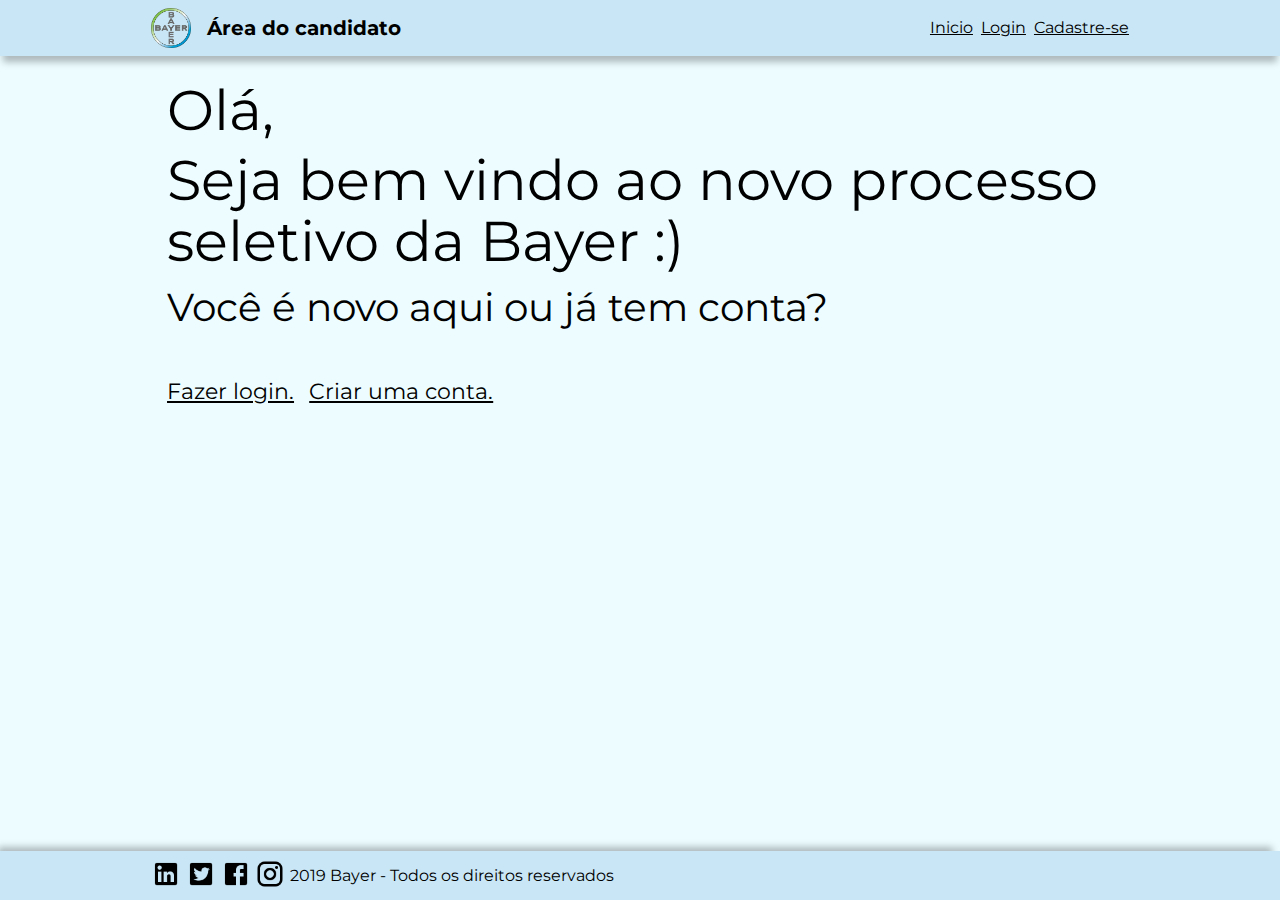
<file: index.html>
<!DOCTYPE html>
<html lang="en">

<head>
    <meta charset="UTF-8">
    <meta name="viewport" content="width=device-width, initial-scale=1.0">
    <meta http-equiv="X-UA-Compatible" content="ie=edge">
    <title>Área do Candidato</title>
    <link rel="stylesheet" href="./css/normalize.css">
    <link rel="stylesheet" href="./css/index.css">
    <link rel="stylesheet" href="./css/style.css">
    <link rel="stylesheet" href="./css/responsive.css">
    <link rel="stylesheet" href="https://cdnjs.cloudflare.com/ajax/libs/font-awesome/4.7.0/css/font-awesome.min.css">
    <link href="https://fonts.googleapis.com/css?family=Montserrat&display=swap" rel="stylesheet">
</head>

<body>
    <header>
        <div class="nav topnav">
            <a href="javascript:void(0);" class="icon" onclick="myFunction()">
                <i class="fa fa-bars 3x"></i>
            </a>
            <div class="title">
                <h4>Área do candidato</h4>
                <img src="./img/bayer.png" alt="logo-bayer">
            </div>
            <div class="myLinks-desktop">
                <ul>
                    <li><a href="./index.html">Inicio</a></li>
                    <li><a href="./login.html">Login</a></li>
                    <li><a href="./signup.html">Cadastre-se</a></li>
                </ul>
            </div>
        </div>
        <div class="myLinks active">
            <ul>
                <li><a href="./index.html">Inicio</a></li>
                <li><a href="./login.html">Login</a></li>
                <li><a href="./signup.html">Cadastre-se</a></li>
            </ul>
        </div>
    </header>
    <main>
        <div class="text">
            <div class="primary">
                <h1 class="hello">Olá,</h1>
                <h1>Seja bem vindo ao novo processo seletivo da Bayer :)</h1>
            </div>
            <div class="secondary">
                <h2>Você é novo aqui ou já tem conta?</h2>
            </div>
        </div>
        <div class="login">
            <ul>
                <li><a href="./login.html">Fazer login.</a></li>
                <li><a href="./signup.html">Criar uma conta.</a></li>
            </ul>
        </div>
    </main>
    <footer>
        <div class="nav footer">
            <ul>
                <li><a href="#linkedin"><img src="./img/linkedin-icon.png" alt="linkedIn"></a></li>
                <li><a href="#twitter"><img src="./img/twitter-icon.png" alt="twitter"></a></li>
                <li><a href="#facebook"><img src="./img/facebook-icon.png" alt="facebook"></a></li>
                <li><a href="#instagram"><img src="./img/instagram-icon.png" alt="instagram"></a></li>
            </ul>
            <p> 2019 Bayer - Todos os direitos reservados</p>
        </div>
    </footer>
    <script src="./js/scripts.js"></script>
</body>

</html>
</file>
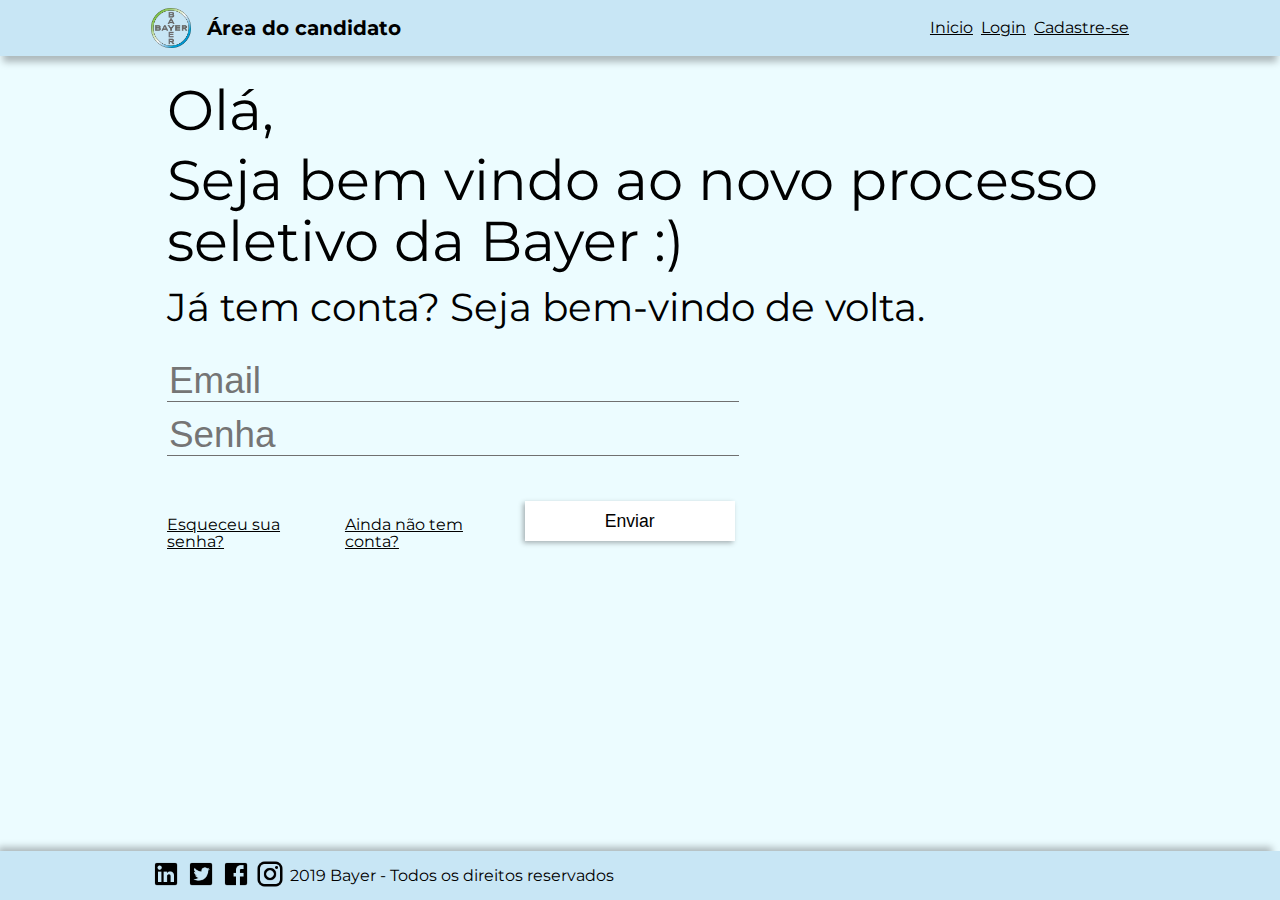
<file: login.html>
<!DOCTYPE html>
<html lang="en">

<head>
    <meta charset="UTF-8">
    <meta name="viewport" content="width=device-width, initial-scale=1.0">
    <meta http-equiv="X-UA-Compatible" content="ie=edge">
    <title>Área do Candidato</title>
    <link rel="stylesheet" href="./css/normalize.css">
    <link rel="stylesheet" href="./css/style.css">
    <link rel="stylesheet" href="./css/forms.css">
    <link rel="stylesheet" href="./css/responsive.css">
    <link rel="stylesheet" href="./css/responsive-forms.css">
    <link rel="stylesheet" href="https://cdnjs.cloudflare.com/ajax/libs/font-awesome/4.7.0/css/font-awesome.min.css">
    <link href="https://fonts.googleapis.com/css?family=Montserrat&display=swap" rel="stylesheet">
</head>

<body>
    <header>
        <div class="nav topnav">
            <a href="javascript:void(0);" class="icon" onclick="myFunction()">
                <i class="fa fa-bars 3x"></i>
            </a>
            <div class="title">
                <h4>Área do candidato</h4>
                <img src="./img/bayer.png" alt="logo-bayer">

            </div>
            <div class="myLinks-desktop">
                <ul>
                    <li><a href="./index.html">Inicio</a></li>
                    <li><a href="./login.html">Login</a></li>
                    <li><a href="./signup.html">Cadastre-se</a></li>
                </ul>
            </div>
        </div>
        <div class="myLinks active">
            <ul>
                <li><a href="./index.html">Inicio</a></li>
                <li><a href="./login.html">Login</a></li>
                <li><a href="./signup.html">Cadastre-se</a></li>
            </ul>
        </div>
    </header>
    <main>
        <div class="text">
            <div class="primary">
                <h1 class="hello">Olá,</h1>
                <h1>Seja bem vindo ao novo processo seletivo da Bayer :)</h1>
            </div>
            <div class="secondary">
                <h2>Já tem conta? Seja bem-vindo de volta.</h2>
            </div>
        </div>
        <div class="login-form">
            <form id="login-input" action="" method="post">
                <input type="email" name="email" placeholder="Email" required>
                <input type="password" name="password" placeholder="Senha" required>

            </form>
        </div>
        <div class="links">
            <ul>
                <button type="submit" name="submit" form="login-input">Enviar</button>
                <li><a href="#pwRecovery">Esqueceu sua senha?</a></li>
                <li><a href="./signup.html">Ainda não tem conta?</a></li>
            </ul>
        </div>
    </main>
    <footer>
        <div class="nav footer">
            <ul>
                <li><a href="#linkedin"><img src="./img/linkedin-icon.png" alt="linkedIn"></a></li>
                <li><a href="#twitter"><img src="./img/twitter-icon.png" alt="twitter"></a></li>
                <li><a href="#facebook"><img src="./img/facebook-icon.png" alt="facebook"></a></li>
                <li><a href="#instagram"><img src="./img/instagram-icon.png" alt="instagram"></a></li>
            </ul>
            <p> 2019 Bayer - Todos os direitos reservados</p>
        </div>
    </footer>
    <script src="./js/scripts.js"></script>
</body>

</html>
</file>
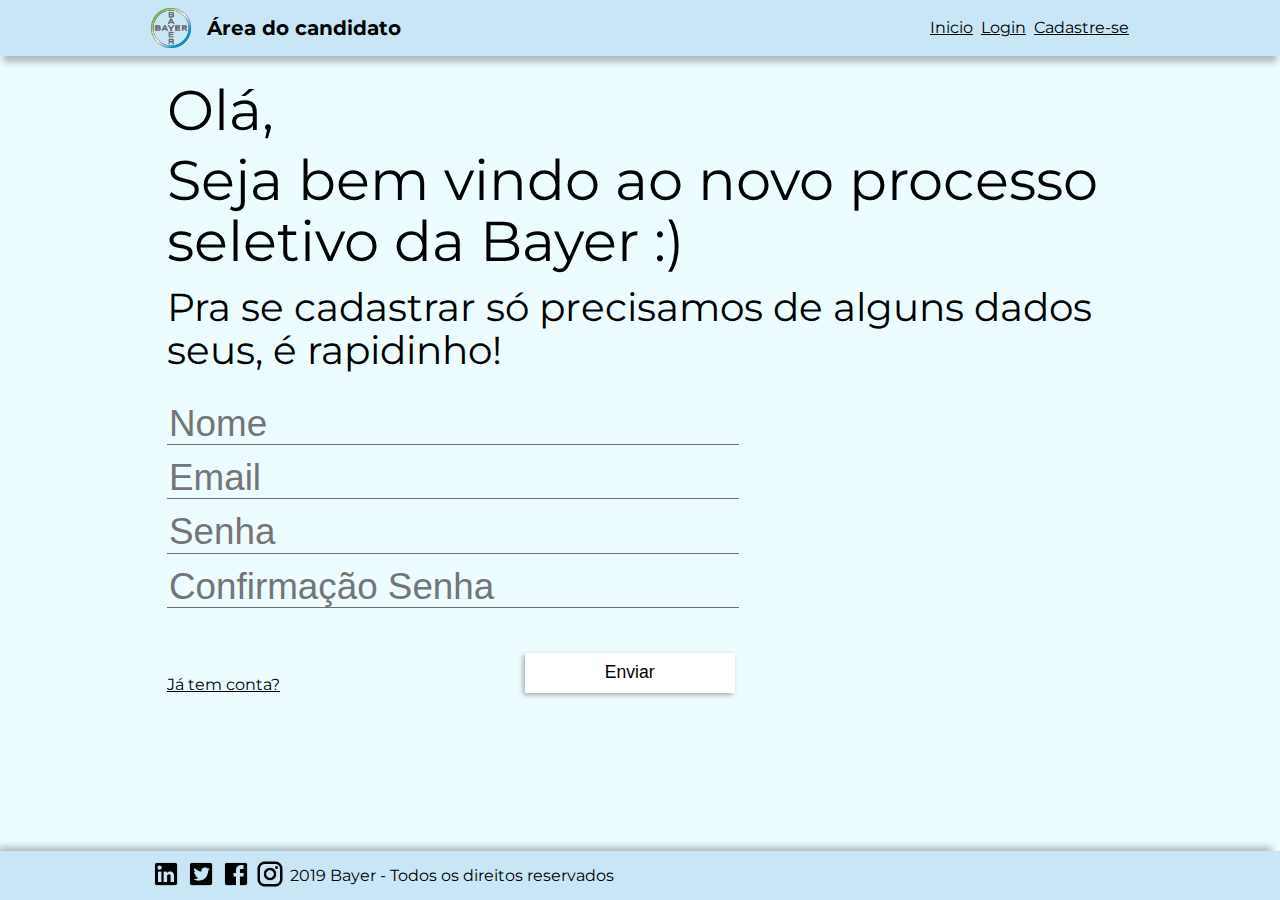
<file: signup.html>
<!DOCTYPE html>
<html lang="en">

<head>
    <meta charset="UTF-8">
    <meta name="viewport" content="width=device-width, initial-scale=1.0">
    <meta http-equiv="X-UA-Compatible" content="ie=edge">
    <title>Bem vindo!</title>
    <link rel="stylesheet" href="./css/normalize.css">
    <link rel="stylesheet" href="./css/style.css">
    <link rel="stylesheet" href="./css/forms.css">
    <link rel="stylesheet" href="./css/responsive.css">
    <link rel="stylesheet" href="./css/responsive-forms.css">
    <link rel="stylesheet" href="https://cdnjs.cloudflare.com/ajax/libs/font-awesome/4.7.0/css/font-awesome.min.css">
    <link href="https://fonts.googleapis.com/css?family=Montserrat&display=swap" rel="stylesheet">
</head>

<body>
    <header>
        <div class="nav topnav">
            <a href="javascript:void(0);" class="icon" onclick="myFunction()">
                <i class="fa fa-bars 3x"></i>
            </a>
            <div class="title">
                <h4>Área do candidato</h4>
                <img src="./img/bayer.png" alt="logo-bayer">

            </div>
            <div class="myLinks-desktop">
                <ul>
                    <li><a href="./index.html">Inicio</a></li>
                    <li><a href="./login.html">Login</a></li>
                    <li><a href="./signup.html">Cadastre-se</a></li>
                </ul>
            </div>
        </div>
        <div class="myLinks active">
            <ul>
                <li><a href="./index.html">Inicio</a></li>
                <li><a href="./login.html">Login</a></li>
                <li><a href="./signup.html">Cadastre-se</a></li>
            </ul>
        </div>
    </header>
    <main>
        <div class="text">
            <div class="primary">
                <h1 class="hello">Olá,</h1>
                <h1>Seja bem vindo ao novo processo seletivo da Bayer :)</h1>
            </div>
            <div class="secondary">
                <h2>Pra se cadastrar só precisamos de alguns dados seus, é rapidinho!</h2>
            </div>
        </div>
        <div class="login-form">
            <form id="signup-input" action="" method="post">
                <input type="text" name="name" id="" placeholder="Nome" required>
                <input type="email" name="email" id="" placeholder="Email" required>
                <input type="password" name="password" id="" placeholder="Senha" required>
                <input type="password" name="passwordConfirmation" id="" placeholder="Confirmação Senha" required>

            </form>
        </div>
        <div class="links">
            <ul>
                <li><a href="./login.html">Já tem conta?</a></li>
                <button type="submit" name="submit" form="signup-input">Enviar</button>
            </ul>
        </div>
    </main>
    <footer>
        <div class="nav footer">
            <ul>
                <li><a href="#linkedin"><img src="./img/linkedin-icon.png" alt="linkedIn"></a></li>
                <li><a href="#twitter"><img src="./img/twitter-icon.png" alt="twitter"></a></li>
                <li><a href="#facebook"><img src="./img/facebook-icon.png" alt="facebook"></a></li>
                <li><a href="#instagram"><img src="./img/instagram-icon.png" alt="instagram"></a></li>
            </ul>
            <p> 2019 Bayer - Todos os direitos reservados</p>
        </div>
    </footer>
    <script src="./js/scripts.js"></script>
</body>

</html>
</file>
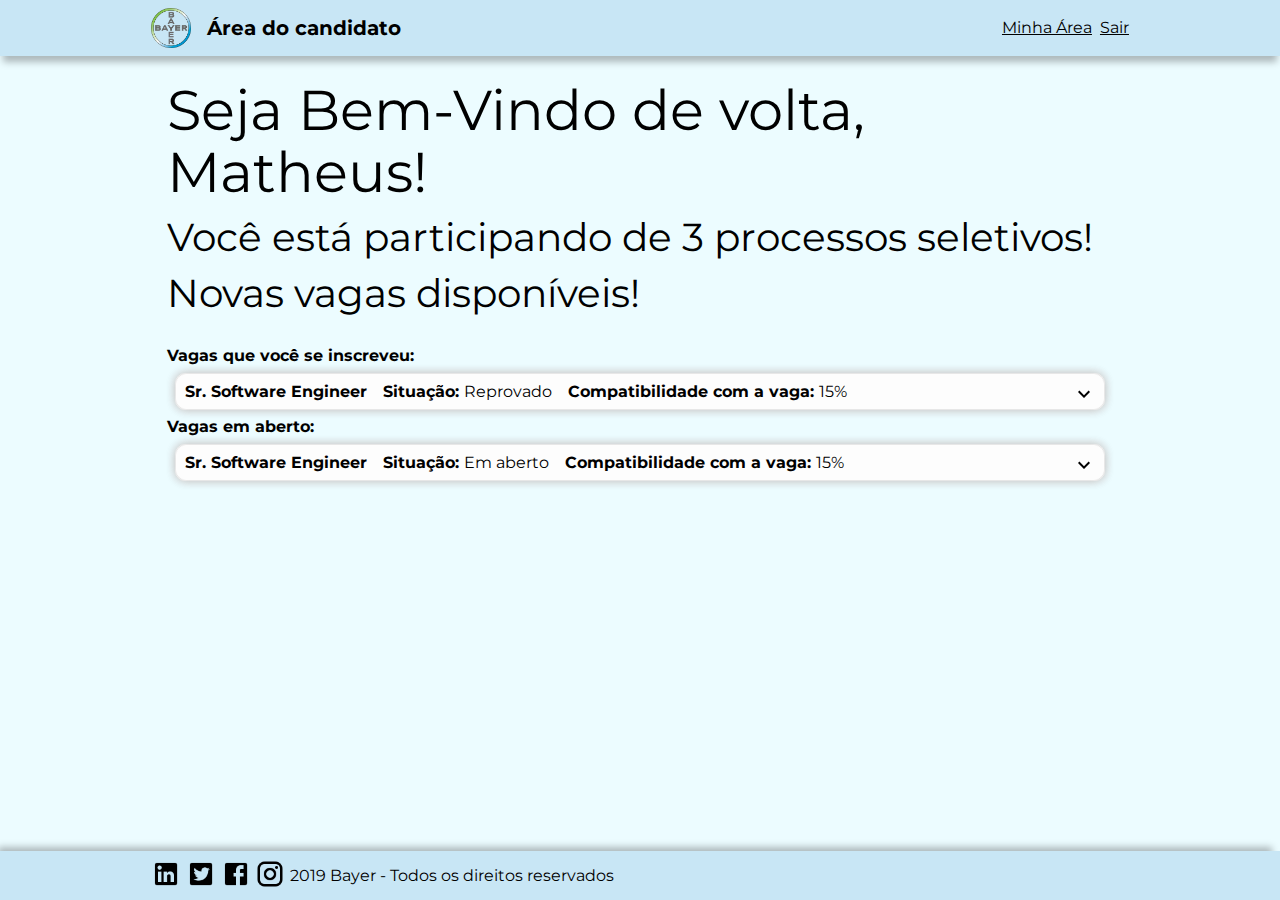
<file: areaCandidato/home.html>
<!DOCTYPE html>
<html lang="en">

<head>
    <meta charset="UTF-8">
    <meta name="viewport" content="width=device-width, initial-scale=1.0">
    <meta http-equiv="X-UA-Compatible" content="ie=edge">
    <title>Área do Candidato</title>
    <link rel="stylesheet" href="../css/normalize.css">
    <link rel="stylesheet" href="../css/index.css">
    <link rel="stylesheet" href="../css/style.css">
    <link rel="stylesheet" href="../css/forms.css">
    <link rel="stylesheet" href="../css/home.css">
    <link rel="stylesheet" href="../css/responsive.css">
    <link rel="stylesheet" href="https://cdnjs.cloudflare.com/ajax/libs/font-awesome/4.7.0/css/font-awesome.min.css">
    <link href="https://fonts.googleapis.com/css?family=Montserrat&display=swap" rel="stylesheet">
</head>

<body>
    <header>
        <div class="nav topnav">
            <a href="javascript:void(0);" class="icon" onclick="myFunction()">
                <i class="fa fa-bars 3x"></i>
            </a>
            <div class="title">
                <h4>Área do candidato</h4>
                <img src="../img/bayer.png" alt="logo-bayer">

            </div>
            <div class="myLinks-desktop">
                <ul>
                    <li><a href="#">Minha Área</a></li>
                    <li><a href="../../index.html">Sair</a></li>
                </ul>
            </div>
        </div>
        <div class="myLinks active">
            <ul>
                <li><a href="home.html">Minha Área</a></li>
                <li><a href="../../index.html">Sair</a></li>
            </ul>
        </div>
    </header>
    <main>
        <div class="text">

            <div class="primary">
                <h1>Seja Bem-Vindo de volta, Matheus!</h1>
            </div>
            <div class="secondary">
                <h2>Você está participando de 3 processos seletivos!</h2>
                <h2>Novas vagas disponíveis!</h2>
            </div>

        </div>
        <section class="vagas inscritas">
            <h3>Vagas que você se inscreveu:</h3>

            <div class="vaga-container">
                <ul class="vaga-header">
                    <li><strong>Sr. Software Engineer</strong></li>
                    <li><strong>Situação: </strong>Reprovado</span></li>
                    <li><strong>Compatibilidade com a vaga: </strong><span class="affinity-percentage"></span>15%</span>
                    </li>
                    <li class="down-arrow"><img src="../img/24px.svg" alt="down-arrow"></li>
                </ul>
                <div class="vaga-req hidden">

                    <ul>
                        <h4>Requisitos:</h4>
                        <li>Ensino Superior em Tecnologia</li>
                        <li>8 Anos de Experiência na Área de Desenvolvimento</li>
                        <li>Conhecimento em metodologias ágeis</li>
                    </ul>

                    <ul>
                        <h4>Idiomas</h4>
                        <li>Inglês</li>
                        <li>Espanhol</li>
                    </ul>

                    <ul>
                        <h4>Hard Skills</h4>
                        <li>Python3</li>
                        <li>Django</li>
                        <li>React</li>
                    </ul>
                    <div class="botao">Até 03/03/2019<button type="submit">Candidatar-se</button></div>
                </div>
            </div>
        </section>
        <section class="vagas abertas">
            <h4>Vagas em aberto:</h4>
            <div class="vaga-container">
                <ul class="vaga-header">
                    <li><strong>Sr. Software Engineer</strong></li>
                    <li><strong>Situação: </strong><span class="enrollment-status">Em aberto</span></li>
                    <li><strong>Compatibilidade com a vaga: </strong><span class="affinity-percentage">15%</span></li>
                    <li class="down-arrow"><img src="../img/24px.svg" alt="down-arrow"></li>
                </ul>
                <div class="vaga-req hidden">

                    <ul>
                        <h4>Requisitos:</h4>
                        <li>Ensino Superior em Tecnologia</li>
                        <li>8 Anos de Experiência na Área de Desenvolvimento</li>
                        <li>Conhecimento em metodologias ágeis</li>
                    </ul>

                    <ul>
                        <h4>Idiomas</h4>
                        <li>Inglês</li>
                    </ul>

                    <ul>
                        <h4>Hard Skills</h4>
                        <li>Python3</li>
                        <li>Django</li>
                        <li>React</li>
                    </ul>
                    <div class="botao">Até 03/03/2019<button type="submit">Candidatar-se</button></div>
                </div>
            </div>
        </section>
    </main>
    <footer>
        <div class="nav footer">
            <ul>
                <li><a href="#linkedin"><img src="../img/linkedin-icon.png" alt="linkedIn"></a></li>
                <li><a href="#twitter"><img src="../img/twitter-icon.png" alt="twitter"></a></li>
                <li><a href="#facebook"><img src="../img/facebook-icon.png" alt="facebook"></a></li>
                <li><a href="#instagram"><img src="../img/instagram-icon.png" alt="instagram"></a></li>
            </ul>
            <p> 2019 Bayer - Todos os direitos reservados</p>
        </div>
    </footer>
    <script src="../js/scripts.js"></script>
</body>

</html>
</file>
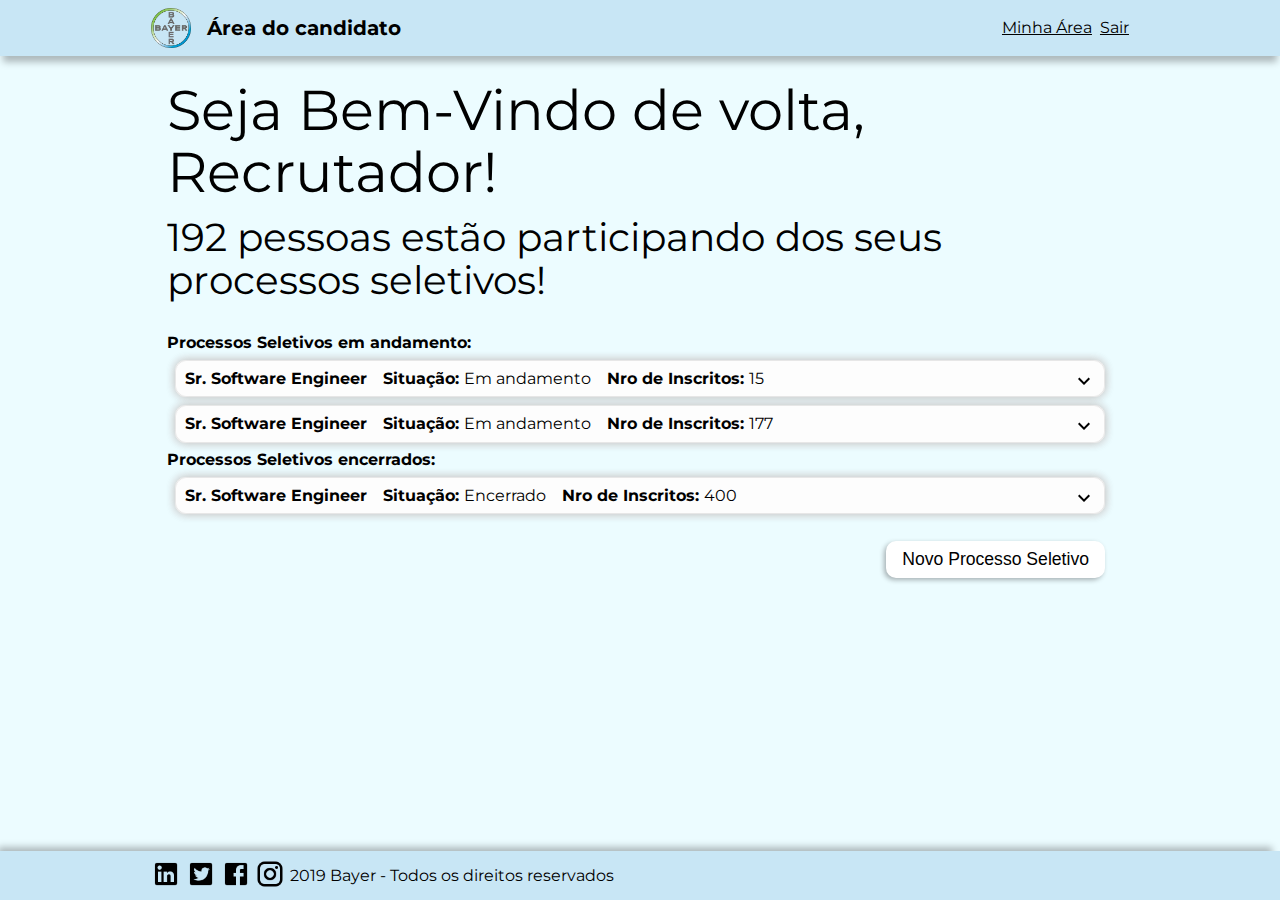
<file: areaCandidato/recrutadorHome.html>
<!DOCTYPE html>
<html lang="en">

<head>
    <meta charset="UTF-8">
    <meta name="viewport" content="width=device-width, initial-scale=1.0">
    <meta http-equiv="X-UA-Compatible" content="ie=edge">
    <title>Área do Candidato</title>
    <link rel="stylesheet" href="../css/normalize.css">
    <link rel="stylesheet" href="../css/index.css">
    <link rel="stylesheet" href="../css/style.css">
    <link rel="stylesheet" href="../css/forms.css">
    <link rel="stylesheet" href="../css/home.css">
    <link rel="stylesheet" href="../css/responsive.css">
    <link rel="stylesheet" href="../css/responsive-recruiter.css">
    <link rel="stylesheet" href="https://cdnjs.cloudflare.com/ajax/libs/font-awesome/4.7.0/css/font-awesome.min.css">
    <link href="https://fonts.googleapis.com/css?family=Montserrat&display=swap" rel="stylesheet">
</head>

<body>
    <header>
        <div class="nav topnav">
            <a href="javascript:void(0);" class="icon" onclick="myFunction()">
                <i class="fa fa-bars 3x"></i>
            </a>
            <div class="title">
                <h4>Área do candidato</h4>
                <img src="../img/bayer.png" alt="logo-bayer">

            </div>
            <div class="myLinks-desktop">
                <ul>
                    <li><a href="#">Minha Área</a></li>
                    <li><a href="../../index.html">Sair</a></li>
                </ul>
            </div>
        </div>
        <div class="myLinks active">
            <ul>
                <li><a href="home.html">Minha Área</a></li>
                <li><a href="../../index.html">Sair</a></li>
            </ul>
        </div>
    </header>
    <main>
        <div class="text">

            <div class="primary">
                <h1>Seja Bem-Vindo de volta, Recrutador!</h1>
            </div>
            <div class="secondary">
                <h2>192 pessoas estão participando dos seus processos seletivos!</h2>
            </div>
        </div>
        <section class="vagas inscritas">
            <h3>Processos Seletivos em andamento:</h3>

            <div class="vaga-container">
                <ul class="vaga-header">
                    <li><strong>Sr. Software Engineer</strong></li>
                    <li><strong>Situação: </strong>Em andamento</span></li>
                    <li><strong>Nro de Inscritos: </strong>15</li>
                    <li class="down-arrow"><img src="../img/24px.svg" alt="down-arrow"></li>
                </ul>
                <div class="vaga-req hidden">

                    <ul>
                        <h4>Requisitos:</h4>
                        <li>Ensino Superior em Tecnologia</li>
                        <li>8 Anos de Experiência na Área de Desenvolvimento</li>
                        <li>Conhecimento em metodologias ágeis</li>
                    </ul>
                    <ul>
                        <h4>Idiomas</h4>
                        <li>Inglês</li>
                    </ul>
                    <ul>
                        <h4>Hard Skills</h4>
                        <li>Python3</li>
                        <li>Django</li>
                        <li>React</li>
                    </ul>
                    <button type="submit">Editar</button>
                </div>
            </div>
            <div class="vaga-container">
                <ul class="vaga-header">
                    <li><strong>Sr. Software Engineer</strong></li>
                    <li><strong>Situação: </strong><span class="enrollment-status">Em andamento</span></li>
                    <li><strong>Nro de Inscritos: </strong>177</li>
                    <li class="down-arrow"><img src="../img/24px.svg" alt="down-arrow"></li>
                </ul>
                <div class="vaga-req hidden">

                    <ul>
                        <h4>Requisitos:</h4>
                        <li>Ensino Superior em Tecnologia</li>
                        <li>8 Anos de Experiência na Área de Desenvolvimento</li>
                        <li>Conhecimento em metodologias ágeis</li>
                    </ul>
                    <ul>
                        <h4>Idiomas</h4>
                        <li>Inglês</li>
                    </ul>
                    <ul>
                        <h4>Hard Skills</h4>
                        <li>Python3</li>
                        <li>Django</li>
                        <li>React</li>
                    </ul>
                    <button type="submit">Editar</button>
                </div>
            </div>
        </section>
        <section class="vagas abertas">
            <h4>Processos Seletivos encerrados:</h4>
            <div class="vaga-container">
                <ul class="vaga-header">
                    <li><strong>Sr. Software Engineer</strong></li>
                    <li><strong>Situação: </strong><span class="enrollment-status">Encerrado</span></li>
                    <li><strong>Nro de Inscritos: </strong>400</li>
                    <li class="down-arrow"><img src="../img/24px.svg" alt="down-arrow"></li>
                </ul>
                <div class="vaga-req hidden">

                    <ul>
                        <h4>Requisitos:</h4>
                        <li>Ensino Superior em Tecnologia</li>
                        <li>8 Anos de Experiência na Área de Desenvolvimento</li>
                        <li>Conhecimento em metodologias ágeis</li>
                    </ul>

                    <ul>
                        <h4>Hard Skills</h4>
                        <li>Python3</li>
                        <li>Django</li>
                        <li>React</li>
                    </ul>
                    <button type="submit">Ver Resultado</button>
                </div>
        </section>
        <div class="container new">
            <button type="submit">Novo Processo Seletivo</button></div>
    </main>
    <footer>
        <div class="nav footer">
            <ul>
                <li><a href="#linkedin"><img src="../img/linkedin-icon.png" alt="linkedIn"></a></li>
                <li><a href="#twitter"><img src="../img/twitter-icon.png" alt="twitter"></a></li>
                <li><a href="#facebook"><img src="../img/facebook-icon.png" alt="facebook"></a></li>
                <li><a href="#instagram"><img src="../img/instagram-icon.png" alt="instagram"></a></li>
            </ul>
            <p> 2019 Bayer - Todos os direitos reservados</p>
        </div>
    </footer>
    <script src="../js/scripts.js"></script>
</body>

</html>
</file>
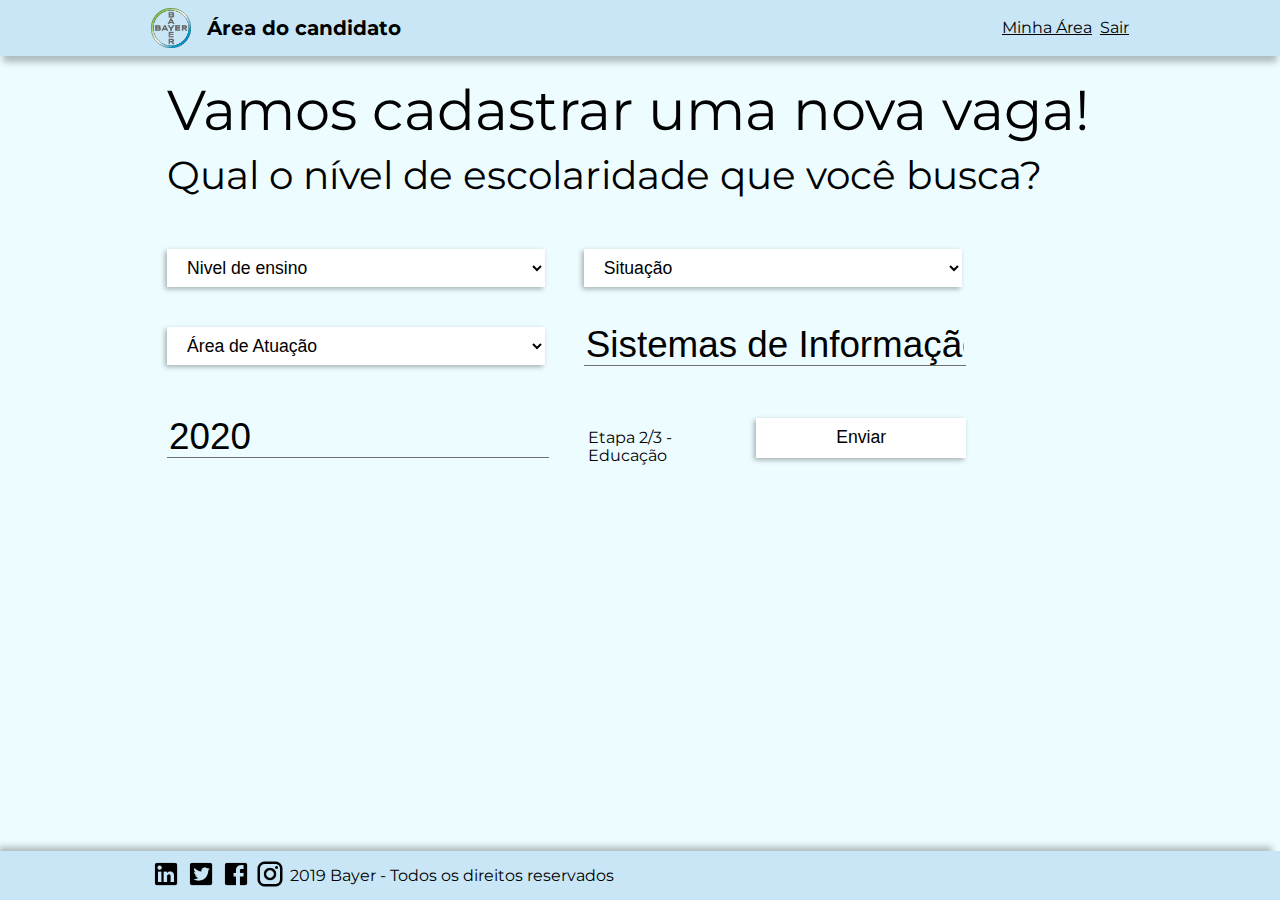
<file: areaCandidato/newJob/job-educacao.html>
<!DOCTYPE html>
<html lang="en">

<head>
    <meta charset="UTF-8">
    <meta name="viewport" content="width=device-width, initial-scale=1.0">
    <meta http-equiv="X-UA-Compatible" content="ie=edge">
    <title>Área do Candidato</title>
    <link rel="stylesheet" href="../../css/normalize.css">
    <link rel="stylesheet" href="../../css/style.css">
    <link rel="stylesheet" href="../../css/forms.css">
    <link rel="stylesheet" href="../../css/responsive.css">
    <link rel="stylesheet" href="../../css/responsive-forms.css">
    <link rel="stylesheet" href="../../css/responsive-curriculum.css">
    <link rel="stylesheet" href="https://cdnjs.cloudflare.com/ajax/libs/font-awesome/4.7.0/css/font-awesome.min.css">
    <link href="https://fonts.googleapis.com/css?family=Montserrat&display=swap" rel="stylesheet">
</head>

<body>
    <header>
        <div class="nav topnav">
            <a href="javascript:void(0);" class="icon" onclick="myFunction()">
                <i class="fa fa-bars 3x"></i>
            </a>
            <div class="title">
                <h4>Área do candidato</h4>
                <img src="../../img/bayer.png" alt="logo-bayer">

            </div>
            <div class="myLinks-desktop">
                <ul>
                    <li><a href="#">Minha Área</a></li>
                    <li><a href="../../index.html">Sair</a></li>
                </ul>
            </div>
        </div>
        <div class="myLinks active">
            <ul>
                <li><a href="#">Minha Área</a></li>
                <li><a href="../../index.html">Sair</a></li>
            </ul>
        </div>
    </header>
    <main>
        <div class="text">
            <div class="primary">
                <h1>Vamos cadastrar uma nova vaga!</h1>
            </div>
            <div class="secondary">
                <h2>Qual o nível de escolaridade que você busca?</h2>
            </div>
        </div>
        <form id="personal-data" action="" method="post">
            <select name="nivel" required>
                <option value="" disabled selected>Nivel de ensino</option>
                <option value="Médio">Médio</option>
                <option value="Superior">Superior</option>
                <option value="Mestrado">Mestrado</option>
                <option value="Doutorado">Doutorado</option>
            </select>
            <select name="status-curso" required>
                <option value="" disabled selected>Situação</option>
                <option value="Cursando">Cursando</option>
                <option value="Completo">Completo</option>
                <option value="Cursando/Completo">Cursando/Completo</option>
                <option value="Qualquer">Qualquer</option>
            </select>
            <select name="area-atuacao" required>
                <option value="" disabled selected>Área de Atuação</option>
                <option value="Administração, Economia e Negócios">Administração, Economia e Negócios</option>
                <option value="Ciências Sociais">Ciências Sociais</option>
                <option value="Comunicação e Mídia">Comunicação e Mídia</option>
                <option value="Design e Arte ">Design e Arte </option>
                <option value="Direito">Direito</option>
                <option value="Educação">Educação</option>
                <option value="Engenharia e Arquitetura">Engenharia e Arquitetura</option>
                <option value="Informação e Tecnologia">Informação e Tecnologia</option>
                <option value="Saúde">Saúde</option>
                <option value="Gastronomia Hotelaria e Turismo">Gastronomia Hotelaria e Turismo</option>
            </select>
            <input type="text" name="preffered_course" placeholder="Preferência de Curso?"
                value="Sistemas de Informação">
            <input type="text" name="dt_termino" placeholder="Formação até AAAA" value="2020">
            <div class="links">
                <ul>
                    <button type="submit" name="submit" form="personal-data">Enviar</button>
                    <li>Etapa 2/3 - Educação</li>
                </ul>
            </div>
        </form>

    </main>
    <footer>
        <div class="nav footer">
            <ul>
                <li><a href="#linkedin"><img src="../../img/linkedin-icon.png" alt="linkedIn"></a></li>
                <li><a href="#twitter"><img src="../../img/twitter-icon.png" alt="twitter"></a></li>
                <li><a href="#facebook"><img src="../../img/facebook-icon.png" alt="facebook"></a></li>
                <li><a href="#instagram"><img src="../../img/instagram-icon.png" alt="instagram"></a></li>
            </ul>
            <p> 2019 Bayer - Todos os direitos reservados</p>
        </div>
    </footer>
    <script src="../../js/scripts.js"></script>
</body>

</html>
</file>
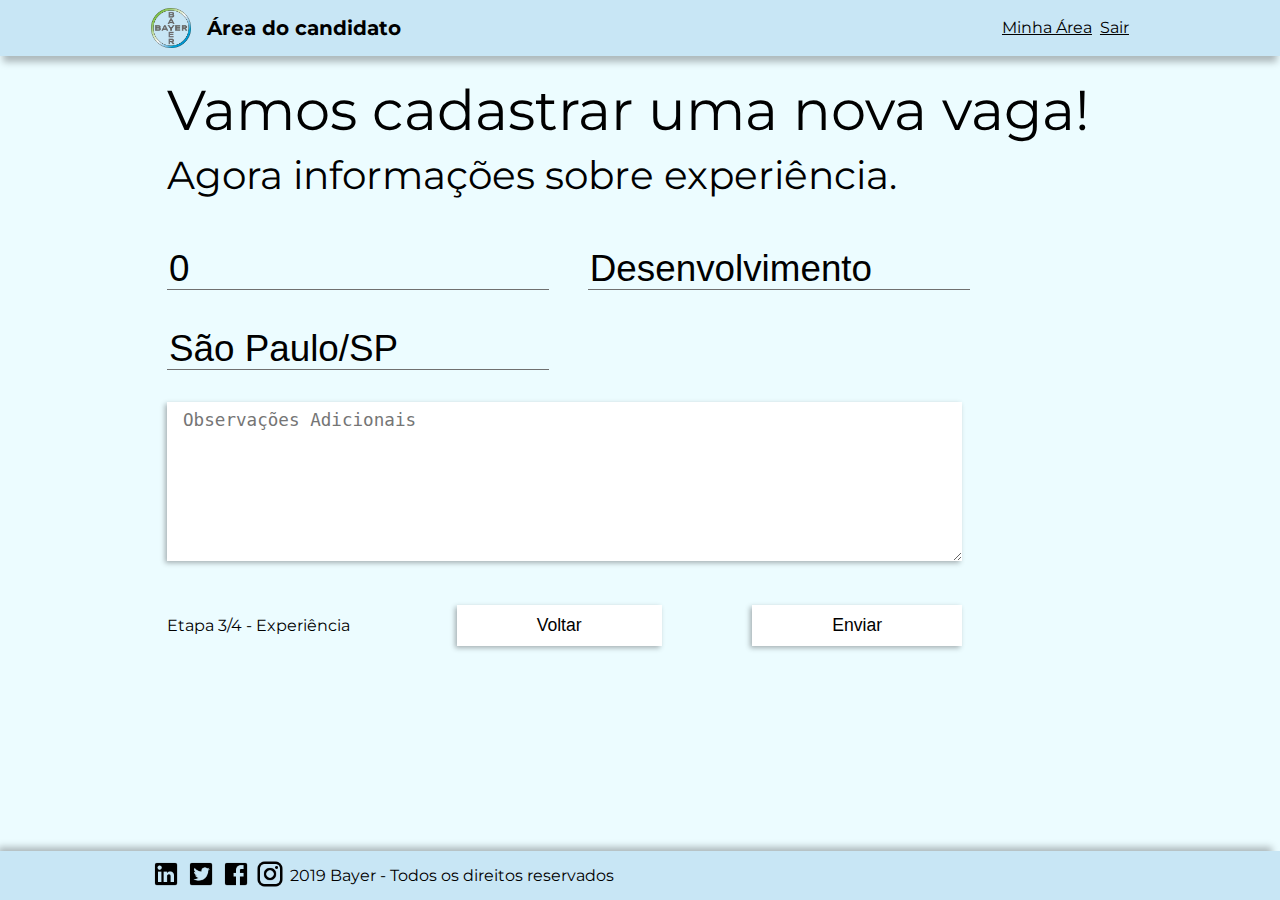
<file: areaCandidato/newJob/job-experience.html>
<!DOCTYPE html>
<html lang="en">

<head>
    <meta charset="UTF-8">
    <meta name="viewport" content="width=device-width, initial-scale=1.0">
    <meta http-equiv="X-UA-Compatible" content="ie=edge">
    <title>Área do Candidato</title>
    <link rel="stylesheet" href="../../css/normalize.css">
    <link rel="stylesheet" href="../../css/style.css">
    <link rel="stylesheet" href="../../css/forms.css">
    <link rel="stylesheet" href="../../css/responsive.css">
    <link rel="stylesheet" href="../../css/responsive-forms.css">
    <link rel="stylesheet" href="../../css/responsive-curriculum.css">
    <link rel="stylesheet" href="https://cdnjs.cloudflare.com/ajax/libs/font-awesome/4.7.0/css/font-awesome.min.css">
    <link href="https://fonts.googleapis.com/css?family=Montserrat&display=swap" rel="stylesheet">
</head>

<body>
    <header>
        <div class="nav topnav">
            <a href="javascript:void(0);" class="icon" onclick="myFunction()">
                <i class="fa fa-bars 3x"></i>
            </a>
            <div class="title">
                <h4>Área do candidato</h4>
                <img src="../../img/bayer.png" alt="logo-bayer">

            </div>
            <div class="myLinks-desktop">
                <ul>
                    <li><a href="#">Minha Área</a></li>
                    <li><a href="../../index.html">Sair</a></li>
                </ul>
            </div>
        </div>
        <div class="myLinks active">
            <ul>
                <li><a href="#">Minha Área</a></li>
                <li><a href="../../index.html">Sair</a></li>
            </ul>
        </div>
    </header>
    <main>
        <div class="text">
            <div class="primary">
                <h1>Vamos cadastrar uma nova vaga!</h1>
            </div>
            <div class="secondary">
                <h2>Agora informações sobre experiência.</h2>
            </div>
        </div>
        </div>
        <form id="personal-data" action="" method="post">
            <input type="text" name="anos experiência" placeholder="Anos de experiência" value="0" required>
            <input type="text" name="area-atuação" placeholder="Área de Atuação" value="Desenvolvimento" required>
            <input type="text" name="cidade-estado" placeholder="Ultimo Cargo" value="São Paulo/SP" required>
            <textarea name="observações" placeholder="Observações Adicionais"></textarea>
            <div class="links">
                <ul>
                    <button name="back">Voltar</button>
                    <button type="submit" name="submit" form="personal-data" id="enviar">Enviar</button>
                    <li>Etapa 3/4 - Experiência</li>
                </ul>
            </div>
        </form>

    </main>
    <footer>
        <div class="nav footer">
            <ul>
                <li><a href="#linkedin"><img src="../../img/linkedin-icon.png" alt="linkedIn"></a></li>
                <li><a href="#twitter"><img src="../../img/twitter-icon.png" alt="twitter"></a></li>
                <li><a href="#facebook"><img src="../../img/facebook-icon.png" alt="facebook"></a></li>
                <li><a href="#instagram"><img src="../../img/instagram-icon.png" alt="instagram"></a></li>
            </ul>
            <p> 2019 Bayer - Todos os direitos reservados</p>
        </div>
    </footer>
    <script src="../../js/scripts.js"></script>
</body>

</html>
</file>
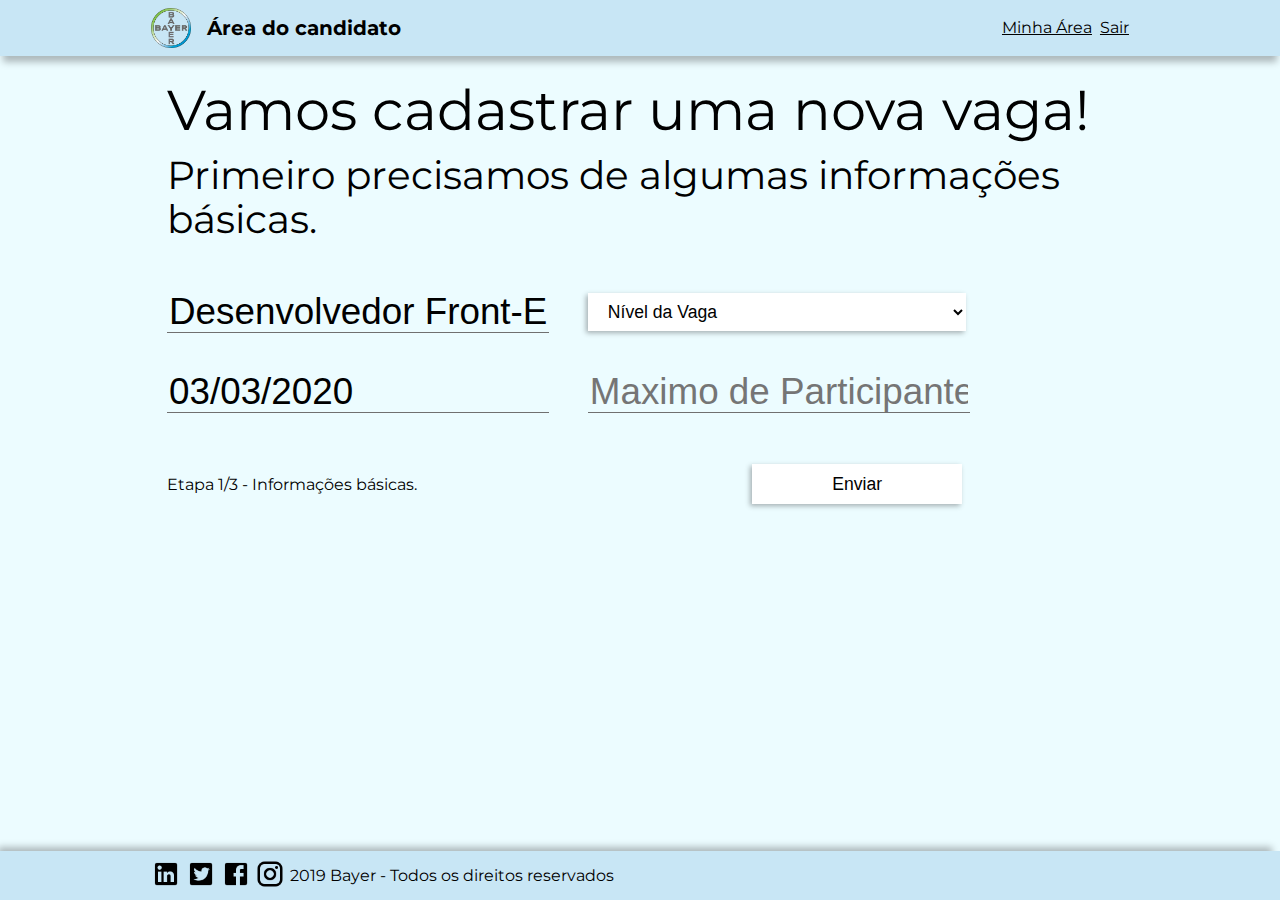
<file: areaCandidato/newJob/job-info.html>
<!DOCTYPE html>
<html lang="en">

<head>
    <meta charset="UTF-8">
    <meta name="viewport" content="width=device-width, initial-scale=1.0">
    <meta http-equiv="X-UA-Compatible" content="ie=edge">
    <title>Área do Candidato</title>
    <link rel="stylesheet" href="../../css/normalize.css">
    <link rel="stylesheet" href="../../css/style.css">
    <link rel="stylesheet" href="../../css/forms.css">
    <link rel="stylesheet" href="../../css/responsive.css">
    <link rel="stylesheet" href="../../css/responsive-forms.css">
    <link rel="stylesheet" href="../../css/responsive-curriculum.css">
    <link rel="stylesheet" href="https://cdnjs.cloudflare.com/ajax/libs/font-awesome/4.7.0/css/font-awesome.min.css">
    <link href="https://fonts.googleapis.com/css?family=Montserrat&display=swap" rel="stylesheet">
</head>

<body>
    <header>
        <div class="nav topnav">
            <a href="javascript:void(0);" class="icon" onclick="myFunction()">
                <i class="fa fa-bars 3x"></i>
            </a>
            <div class="title">
                <h4>Área do candidato</h4>
                <img src="../../img/bayer.png" alt="logo-bayer">

            </div>
            <div class="myLinks-desktop">
                <ul>
                    <li><a href="#">Minha Área</a></li>
                    <li><a href="../../index.html">Sair</a></li>
                </ul>
            </div>
        </div>
        <div class="myLinks active">
            <ul>
                <li><a href="#">Minha Área</a></li>
                <li><a href="../../index.html">Sair</a></li>
            </ul>
        </div>
    </header>
    <main>
        <div class="text">
            <div class="primary">
                <h1>Vamos cadastrar uma nova vaga!</h1>
            </div>
            <div class="secondary">
                <h2>Primeiro precisamos de algumas informações básicas.</h2>
            </div>
        </div>
        <form id="personal-data" action="" method="post">
            <input type="text" name="vaga-titulo" placeholder="Título da vaga" value="Desenvolvedor Front-End" required>
            <select name="vaga-nivel" required>
                <option value="" disabled selected>Nível da Vaga</option>
                <option value="Junior">Junior</option>
                <option value="Senior">Sênior</option>
                <option value="Pleno">Pleno</option>
                <option value="Estagio">Estágio</option>
                <option value="Trainee">Trainee</option>
            </select>
            <input type="text" name="dt_termino" placeholder="Data de Término DD/MM/AAAA" required value="03/03/2020">
            <input type="text" name="max-participantes" placeholder="Maximo de Participantes" value="">
            <div class="links">
                <ul>
                    <button type="submit" name="submit" form="personal-data">Enviar</button>
                    <li>Etapa 1/3 - Informações básicas.</li>
                </ul>
            </div>
        </form>
    </main>
    <footer>
        <div class="nav footer">
            <ul>
                <li><a href="#linkedin"><img src="../../img/linkedin-icon.png" alt="linkedIn"></a></li>
                <li><a href="#twitter"><img src="../../img/twitter-icon.png" alt="twitter"></a></li>
                <li><a href="#facebook"><img src="../../img/facebook-icon.png" alt="facebook"></a></li>
                <li><a href="#instagram"><img src="../../img/instagram-icon.png" alt="instagram"></a></li>
            </ul>
            <p> 2019 Bayer - Todos os direitos reservados</p>
        </div>
    </footer>
    <script src="../../js/scripts.js"></script>
</body>

</html>
</file>
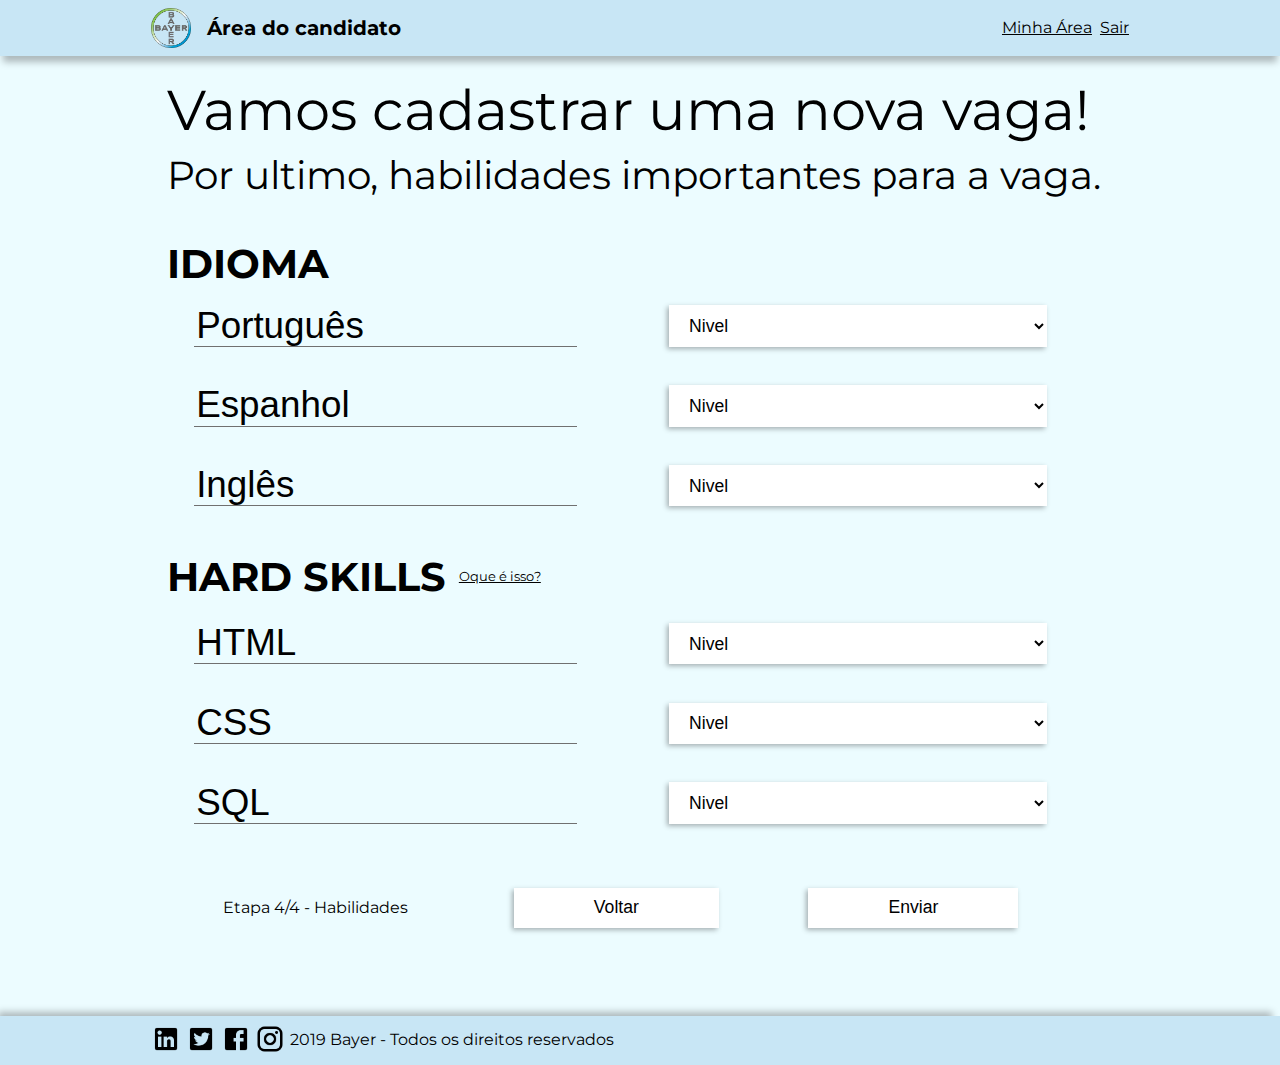
<file: areaCandidato/newJob/job-skills.html>
<!DOCTYPE html>
<html lang="en">

<head>
    <meta charset="UTF-8">
    <meta name="viewport" content="width=device-width, initial-scale=1.0">
    <meta http-equiv="X-UA-Compatible" content="ie=edge">
    <title>Área do Candidato</title>
    <link rel="stylesheet" href="../../css/normalize.css">
    <link rel="stylesheet" href="../../css/style.css">
    <link rel="stylesheet" href="../../css/forms.css">
    <link rel="stylesheet" href="../../css/responsive.css">
    <link rel="stylesheet" href="../../css/responsive-forms.css">
    <link rel="stylesheet" href="../../css/responsive-curriculum.css">
    <link rel="stylesheet" href="../../css/responsive-skills.css">
    <link rel="stylesheet" href="https://cdnjs.cloudflare.com/ajax/libs/font-awesome/4.7.0/css/font-awesome.min.css">
    <link href="https://fonts.googleapis.com/css?family=Montserrat&display=swap" rel="stylesheet">
</head>

<body>
    <header>
        <div class="nav topnav">
            <a href="javascript:void(0);" class="icon" onclick="myFunction()">
                <i class="fa fa-bars 3x"></i>
            </a>
            <div class="title">
                <h4>Área do candidato</h4>
                <img src="../../img/bayer.png" alt="logo-bayer">

            </div>
            <div class="myLinks-desktop">
                <ul>
                    <li><a href="#">Minha Área</a></li>
                    <li><a href="../../index.html">Sair</a></li>
                </ul>
            </div>
        </div>
        <div class="myLinks active">
            <ul>
                <li><a href="#">Minha Área</a></li>
                <li><a href="../../index.html">Sair</a></li>
            </ul>
        </div>
    </header>
    <main>
        <div class="text">
            <div class="primary">
                <h1>Vamos cadastrar uma nova vaga!</h1>
            </div>
            <div class="secondary">
                <h2>Por ultimo, habilidades importantes para a vaga.</h2>
            </div>
        </div>
        <form id="personal-data" action="" method="post">
            <div class="idioma container">
                <label>Idioma</label>
                <div class="input">
                    <input type="text" name="idioma1" placeholder="Idioma" value="Português" required>
                    <select name="idioma-nivel" required>
                        <option value="" disabled selected>Nivel</option>
                        <option value="1">1</option>
                        <option value="2">2</option>
                        <option value="3">3</option>
                        <option value="4">4</option>
                        <option value="5">5</option>
                    </select>
                </div>
                <div class="input">
                    <input type="text" name="idioma2" placeholder="Idioma" value="Espanhol">
                    <select name="idioma-nivel">
                        <option value="" disabled selected>Nivel</option>
                        <option value="1">1</option>
                        <option value="2">2</option>
                        <option value="3">3</option>
                        <option value="4">4</option>
                        <option value="5">5</option>
                    </select>
                </div>
                <div class="input">
                    <input type="text" name="idioma3" placeholder="Idioma" value="Inglês">
                    <select name="idioma-nivel">
                        <option value="" disabled selected>Nivel</option>
                        <option value="1">1</option>
                        <option value="2">2</option>
                        <option value="3">3</option>
                        <option value="4">4</option>
                        <option value="5">5</option>
                    </select>
                </div>
            </div>
            <div class="skill container">
                <label for="Idioma">Hard Skills</label>
                <span class="form-tip"><a
                        href="https://exame.abril.com.br/carreira/qual-e-a-diferenca-entre-hard-skills-e-soft-skills/"
                        target="_blank">Oque
                        é isso?</a></span>
                <div class="input">
                    <input type="text" name="skill1" placeholder="Habilidade" value="HTML" required>
                    <select name="skill-nivel" required>
                        <option value="" disabled selected>Nivel</option>
                        <option value="1">1</option>
                        <option value="2">2</option>
                        <option value="3">3</option>
                        <option value="4">4</option>
                        <option value="5">5</option>
                    </select>
                </div>
                <div class="input">
                    <input type="text" name="skill2" placeholder="Habilidade" value="CSS">
                    <select name="idioma-nivel">
                        <option value="" disabled selected>Nivel</option>
                        <option value="1">1</option>
                        <option value="2">2</option>
                        <option value="3">3</option>
                        <option value="4">4</option>
                        <option value="5">5</option>
                    </select>
                </div>
                <div class="input">
                    <input type="text" name="skill3" placeholder="Habilidade" value="SQL">
                    <select name="idioma-nivel">
                        <option value="" disabled selected>Nivel</option>
                        <option value="1">1</option>
                        <option value="2">2</option>
                        <option value="3">3</option>
                        <option value="4">4</option>
                        <option value="5">5</option>
                    </select></div>
            </div>
            <div class="links">
                <ul>
                    <button name="back">Voltar</button>
                    <button type="submit" name="submit" form="personal-data" id="enviar">Enviar</button>
                    <li>Etapa 4/4 - Habilidades</li>
                </ul>
            </div>
        </form>

    </main>
    <footer>
        <div class="nav footer">
            <ul>
                <li><a href="#linkedin"><img src="../../img/linkedin-icon.png" alt="linkedIn"></a></li>
                <li><a href="#twitter"><img src="../../img/twitter-icon.png" alt="twitter"></a></li>
                <li><a href="#facebook"><img src="../../img/facebook-icon.png" alt="facebook"></a></li>
                <li><a href="#instagram"><img src="../../img/instagram-icon.png" alt="instagram"></a></li>
            </ul>
            <p> 2019 Bayer - Todos os direitos reservados</p>
        </div>
    </footer>
    <script src="../../js/scripts.js"></script>
</body>

</html>
</file>
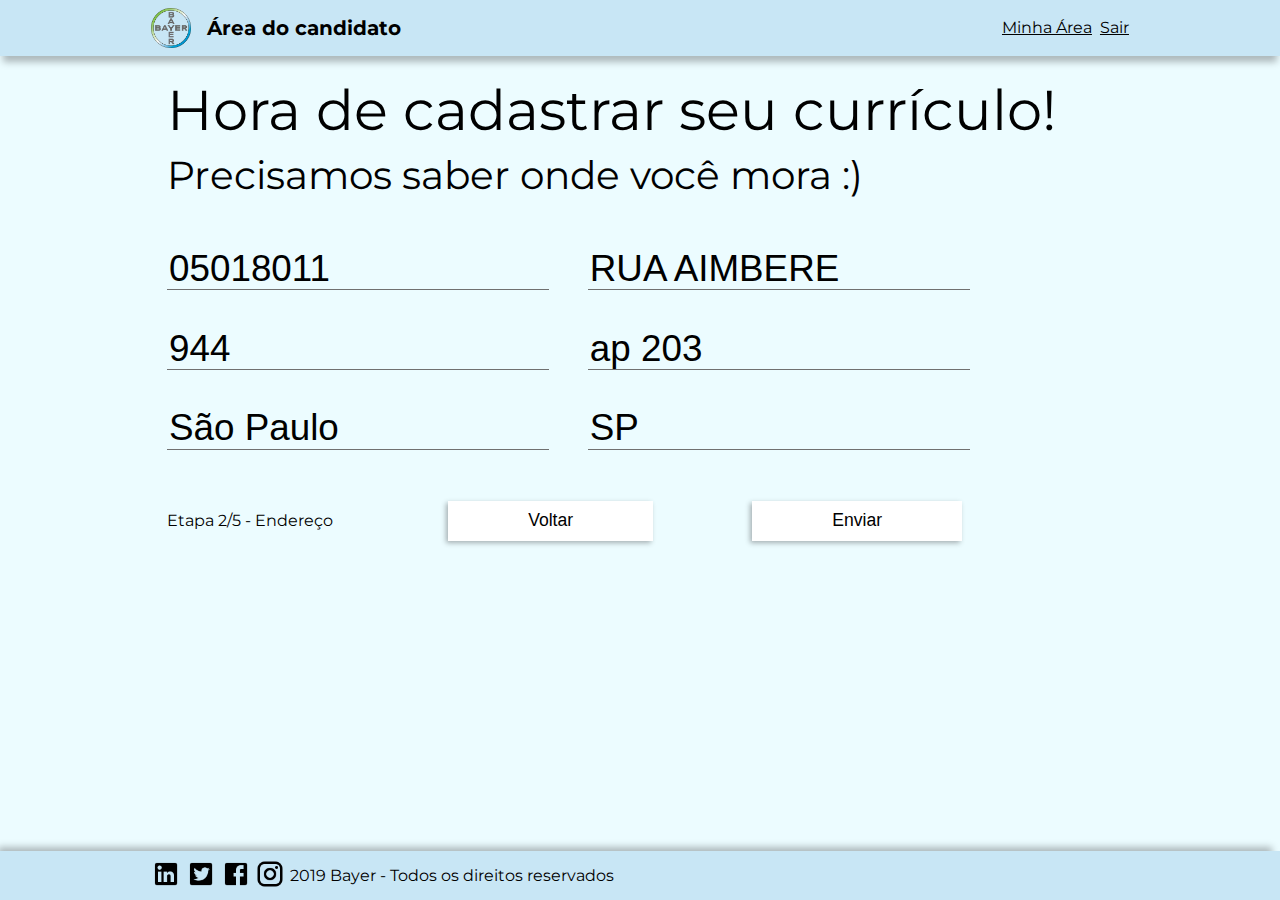
<file: areaCandidato/newResume/address.html>
<!DOCTYPE html>
<html lang="en">

<head>
    <meta charset="UTF-8">
    <meta name="viewport" content="width=device-width, initial-scale=1.0">
    <meta http-equiv="X-UA-Compatible" content="ie=edge">
    <title>Área do Candidato</title>
    <link rel="stylesheet" href="../../css/normalize.css">
    <link rel="stylesheet" href="../../css/style.css">
    <link rel="stylesheet" href="../../css/forms.css">
    <link rel="stylesheet" href="../../css/responsive.css">
    <link rel="stylesheet" href="../../css/responsive-forms.css">
    <link rel="stylesheet" href="../../css/responsive-curriculum.css">
    <link rel="stylesheet" href="https://cdnjs.cloudflare.com/ajax/libs/font-awesome/4.7.0/css/font-awesome.min.css">
    <link href="https://fonts.googleapis.com/css?family=Montserrat&display=swap" rel="stylesheet">
</head>

<body>
    <header>
        <div class="nav topnav">
            <a href="javascript:void(0);" class="icon" onclick="myFunction()">
                <i class="fa fa-bars 3x"></i>
            </a>
            <div class="title">
                <h4>Área do candidato</h4>
                <img src="../../img/bayer.png" alt="logo-bayer">

            </div>
            <div class="myLinks-desktop">
                <ul>
                    <li><a href="#">Minha Área</a></li>
                    <li><a href="../../index.html">Sair</a></li>
                </ul>
            </div>
        </div>
        <div class="myLinks active">
            <ul>
                <li><a href="#">Minha Área</a></li>
                <li><a href="../../index.html">Sair</a></li>
            </ul>
        </div>
    </header>
    <main>
        <div class="text">
            <div class="primary">
                <h1>Hora de cadastrar seu currículo!</h1>
            </div>
            <div class="secondary">
                <h2>Precisamos saber onde você mora :)</h2>
            </div>
        </div>
        <form id="personal-data" action="" method="post">
            <input type="text" name="CEP" placeholder="CEP" value="05018011" pattern="[0-9]{8}" required>
            <input type="text" name="rua" placeholder="Rua" value="RUA AIMBERE " required>
            <input type="text" name="numero" placeholder="Numero" required value="944">
            <input type="text" name="complemento" placeholder="Complemento" required value="ap 203">
            <input type="text" name="cidade" placeholder="Cidade" required value="São Paulo">
            <input type="text" name="estado" placeholder="Estado" required value="SP" pattern="[A-Z]{2}">
            <div class="links">
                <ul>
                    <button name="back">Voltar</button>
                    <button type="submit" name="submit" form="personal-data" id="enviar">Enviar</button>
                    <li>Etapa 2/5 - Endereço</li>
                </ul>
            </div>
        </form>

    </main>
    <footer>
        <div class="nav footer">
            <ul>
                <li><a href="#linkedin"><img src="../../img/linkedin-icon.png" alt="linkedIn"></a></li>
                <li><a href="#twitter"><img src="../../img/twitter-icon.png" alt="twitter"></a></li>
                <li><a href="#facebook"><img src="../../img/facebook-icon.png" alt="facebook"></a></li>
                <li><a href="#instagram"><img src="../../img/instagram-icon.png" alt="instagram"></a></li>
            </ul>
            <p> 2019 Bayer - Todos os direitos reservados</p>
        </div>
    </footer>
    <script src="../../js/scripts.js"></script>
</body>

</html>
</file>
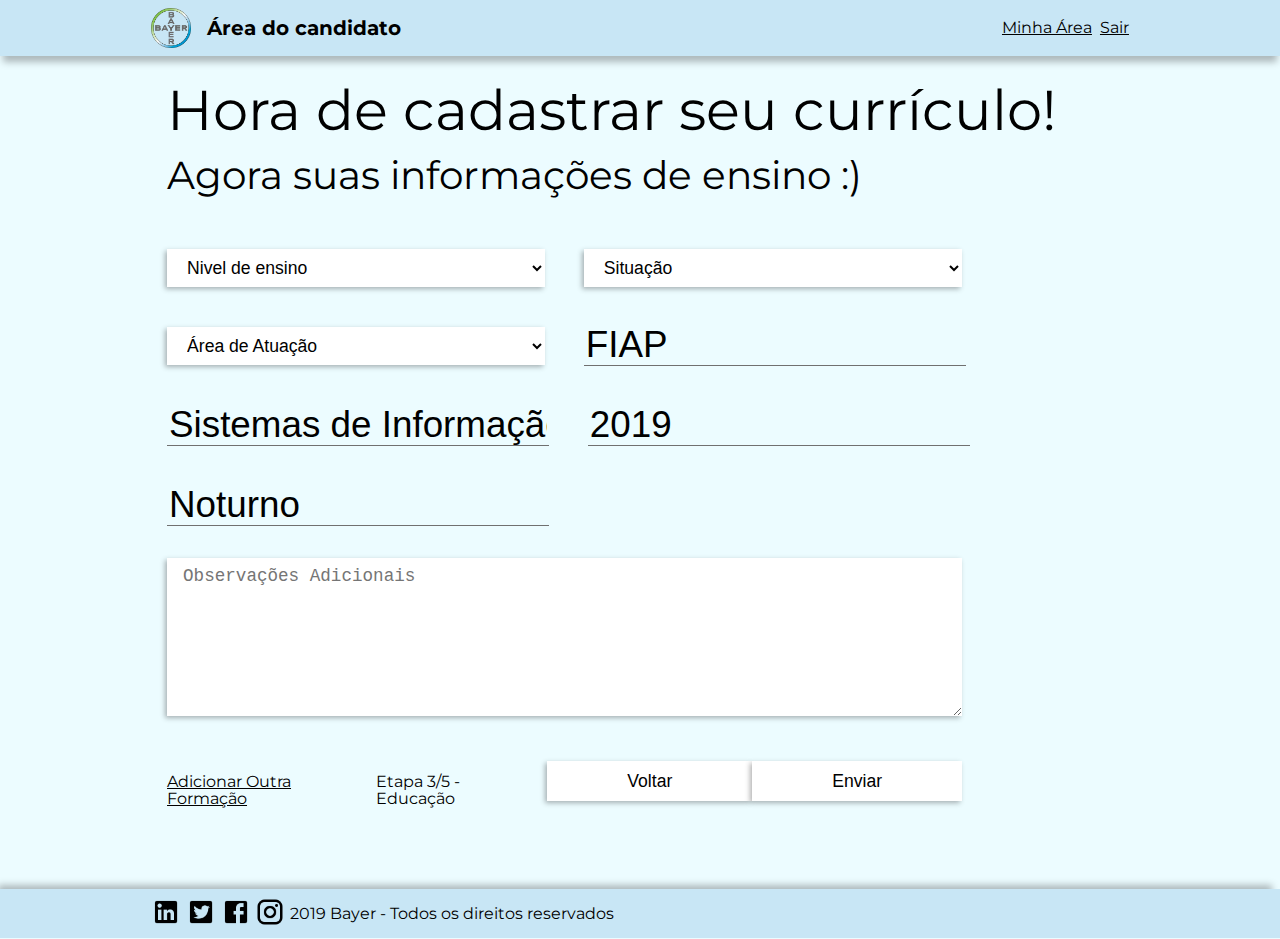
<file: areaCandidato/newResume/educacao.html>
<!DOCTYPE html>
<html lang="en">

<head>
    <meta charset="UTF-8">
    <meta name="viewport" content="width=device-width, initial-scale=1.0">
    <meta http-equiv="X-UA-Compatible" content="ie=edge">
    <title>Área do Candidato</title>
    <link rel="stylesheet" href="../../css/normalize.css">
    <link rel="stylesheet" href="../../css/style.css">
    <link rel="stylesheet" href="../../css/forms.css">
    <link rel="stylesheet" href="../../css/responsive.css">
    <link rel="stylesheet" href="../../css/responsive-forms.css">
    <link rel="stylesheet" href="../../css/responsive-curriculum.css">
    <link rel="stylesheet" href="https://cdnjs.cloudflare.com/ajax/libs/font-awesome/4.7.0/css/font-awesome.min.css">
    <link href="https://fonts.googleapis.com/css?family=Montserrat&display=swap" rel="stylesheet">
</head>

<body>
    <header>
        <div class="nav topnav">
            <a href="javascript:void(0);" class="icon" onclick="myFunction()">
                <i class="fa fa-bars 3x"></i>
            </a>
            <div class="title">
                <h4>Área do candidato</h4>
                <img src="../../img/bayer.png" alt="logo-bayer">

            </div>
            <div class="myLinks-desktop">
                <ul>
                    <li><a href="#">Minha Área</a></li>
                    <li><a href="../../index.html">Sair</a></li>
                </ul>
            </div>
        </div>
        <div class="myLinks active">
            <ul>
                <li><a href="#">Minha Área</a></li>
                <li><a href="../../index.html">Sair</a></li>
            </ul>
        </div>
    </header>
    <main>
        <div class="text">
            <div class="primary">
                <h1>Hora de cadastrar seu currículo!</h1>
            </div>
            <div class="secondary">
                <h2>Agora suas informações de ensino :)</h2>
            </div>
        </div>
        <form id="personal-data" action="" method="post">
            <select name="nivel" required>
                <option value="" disabled selected>Nivel de ensino</option>
                <option value="Médio">Médio</option>
                <option value="Superior">Superior</option>
                <option value="Mestrado">Mestrado</option>
                <option value="Doutorado">Doutorado</option>
            </select>
            <select name="status-curso" required>
                <option value="" disabled selected>Situação</option>
                <option value="Cursando">Cursando</option>
                <option value="Completo">Completo</option>
                <option value="Trancado">Trancado</option>
            </select>
            <select name="area-atuacao" required>
                <option value="" disabled selected>Área de Atuação</option>
                <option value="Administração, Economia e Negócios">Administração, Economia e Negócios</option>
                <option value="Ciências Sociais">Ciências Sociais</option>
                <option value="Comunicação e Mídia">Comunicação e Mídia</option>
                <option value="Design e Arte ">Design e Arte </option>
                <option value="Direito">Direito</option>
                <option value="Educação">Educação</option>
                <option value="Engenharia e Arquitetura">Engenharia e Arquitetura</option>
                <option value="Informação e Tecnologia">Informação e Tecnologia</option>
                <option value="Saúde">Saúde</option>
                <option value="Gastronomia Hotelaria e Turismo">Gastronomia Hotelaria e Turismo</option>
            </select>

            <input type="text" name="nome-instituicao" placeholder="Nome da Instituição" value="FIAP" required>
            <input type="text" name="nome-curso" placeholder="Nome do Curso" value="Sistemas de Informação" required>
            <input type="text" name="ano-conclusão" placeholder="Ano de Conclusão (AAAA)" required value="2019"
                pattern="[0-9]{4}">
            <input type="text" name="periodo" placeholder="Período" required value="Noturno">

            <textarea name="observações" placeholder="Observações Adicionais"></textarea>
            <div class="links">
                <ul>
                    <li><a href="#">Adicionar Outra Formação</a></li>
                    <button name="back">Voltar</button>
                    <button type="submit" name="submit" form="personal-data" id="enviar">Enviar</button>
                    <li>Etapa 3/5 - Educação</li>
                </ul>
            </div>
        </form>

    </main>
    <footer>
        <div class="nav footer">
            <ul>
                <li><a href="#linkedin"><img src="../../img/linkedin-icon.png" alt="linkedIn"></a></li>
                <li><a href="#twitter"><img src="../../img/twitter-icon.png" alt="twitter"></a></li>
                <li><a href="#facebook"><img src="../../img/facebook-icon.png" alt="facebook"></a></li>
                <li><a href="#instagram"><img src="../../img/instagram-icon.png" alt="instagram"></a></li>
            </ul>
            <p> 2019 Bayer - Todos os direitos reservados</p>
        </div>
    </footer>
    <script src="../../js/scripts.js"></script>
</body>

</html>
</file>
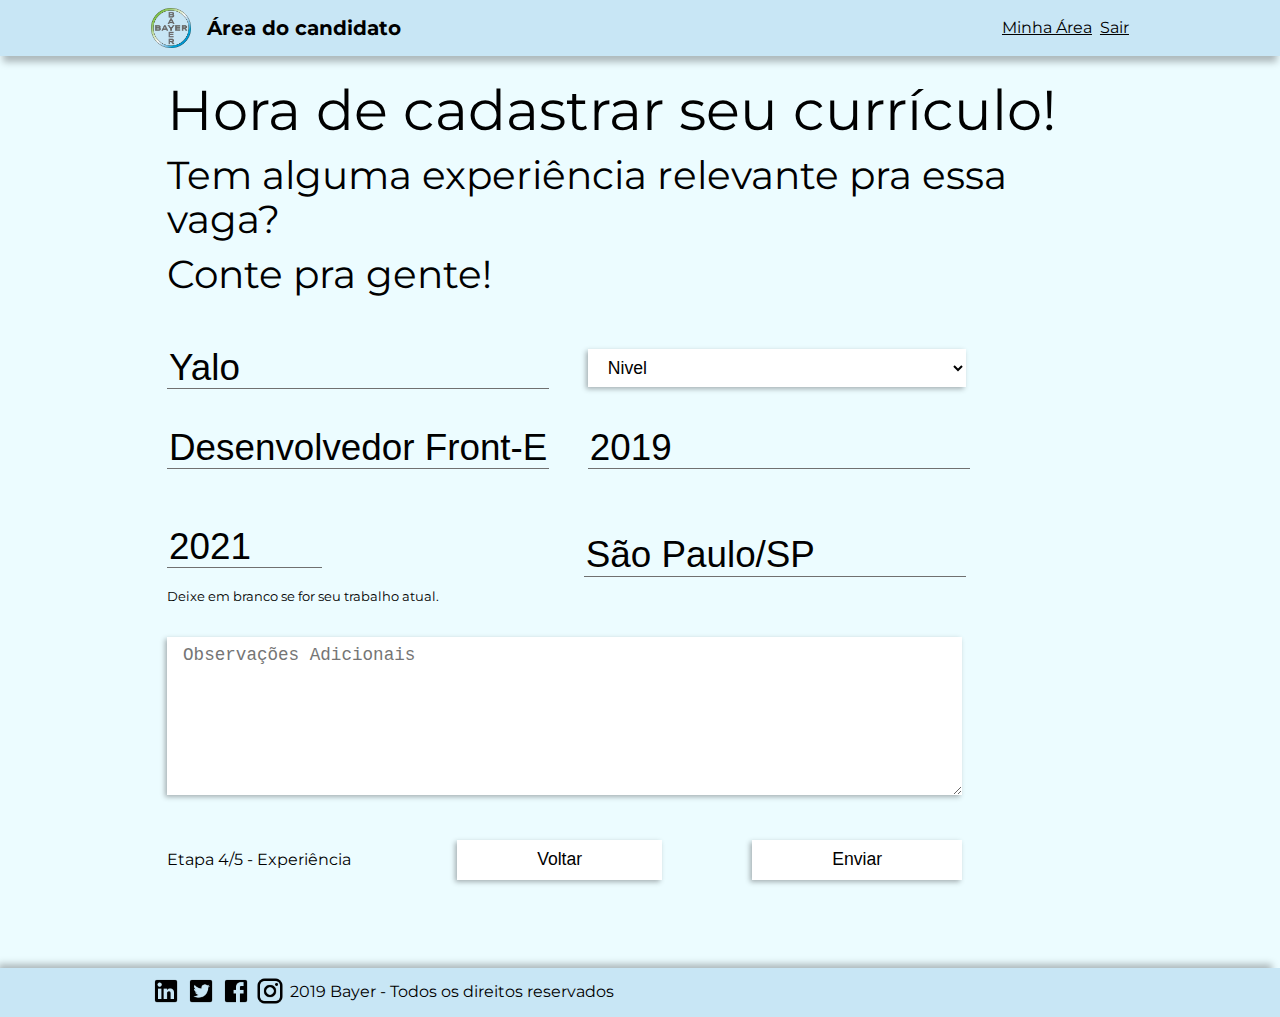
<file: areaCandidato/newResume/experiencia.html>
<!DOCTYPE html>
<html lang="en">

<head>
    <meta charset="UTF-8">
    <meta name="viewport" content="width=device-width, initial-scale=1.0">
    <meta http-equiv="X-UA-Compatible" content="ie=edge">
    <title>Área do Candidato</title>
    <link rel="stylesheet" href="../../css/normalize.css">
    <link rel="stylesheet" href="../../css/style.css">
    <link rel="stylesheet" href="../../css/forms.css">
    <link rel="stylesheet" href="../../css/responsive.css">
    <link rel="stylesheet" href="../../css/responsive-forms.css">
    <link rel="stylesheet" href="../../css/responsive-curriculum.css">
    <link rel="stylesheet" href="https://cdnjs.cloudflare.com/ajax/libs/font-awesome/4.7.0/css/font-awesome.min.css">
    <link href="https://fonts.googleapis.com/css?family=Montserrat&display=swap" rel="stylesheet">
</head>

<body>
    <header>
        <div class="nav topnav">
            <a href="javascript:void(0);" class="icon" onclick="myFunction()">
                <i class="fa fa-bars 3x"></i>
            </a>
            <div class="title">
                <h4>Área do candidato</h4>
                <img src="../../img/bayer.png" alt="logo-bayer">

            </div>
            <div class="myLinks-desktop">
                <ul>
                    <li><a href="#">Minha Área</a></li>
                    <li><a href="../../index.html">Sair</a></li>
                </ul>
            </div>
        </div>
        <div class="myLinks active">
            <ul>
                <li><a href="#">Minha Área</a></li>
                <li><a href="../../index.html">Sair</a></li>
            </ul>
        </div>
    </header>
    <main>
        <div class="text">
            <div class="primary">
                <h1>Hora de cadastrar seu currículo!</h1>
            </div>
            <div class="secondary">
                <h2>
                    <h2>Tem alguma experiência relevante pra essa vaga?
                    </h2>
                    <h2> Conte pra gente!</h2>
                </h2>
            </div>
        </div>
        <form id="personal-data" action="" method="post">
            <input type="text" name="nome-empresa" placeholder="Nome da Empresa" value="Yalo" required>
            <select name="nivel" required>
                <option value="" disabled selected>Nivel</option>
                <option value="socio">Sócio</option>
                <option value="trainee">Trainee</option>
                <option value="autonomo">Autônomo</option>
                <option value="voluntario">Voluntário</option>
                <option value="estagio">Estágio</option>
                <option value="efetivo">Efetivo</option>
            </select>
            <input type="text" name="ultimo-cargo" placeholder="Ultimo Cargo" value="Desenvolvedor Front-End Junior"
                required>
            <input type="text" name="ano-inicio" placeholder="Ano de Início (AAAA)" required value="2019"
                pattern="[0-9]{4}">

            <span><input type="text" name="ano-termino" placeholder="Ano de Término (AAAA)" required value="2021"
                    pattern="[0-9]{4}"><span class="form-tip">Deixe em branco se for seu trabalho atual.</span></span>
            <input type="text" name="cidade-estado" placeholder="Cidade/Estado" value="São Paulo/SP" required>
            <textarea name="observações" placeholder="Observações Adicionais"></textarea>
            <div class="links">
                <ul>
                    <button name="back">Voltar</button>
                    <button type="submit" name="submit" form="personal-data" id="enviar">Enviar</button>
                    <li>Etapa 4/5 - Experiência</li>
                </ul>
            </div>
        </form>

    </main>
    <footer>
        <div class="nav footer">
            <ul>
                <li><a href="#linkedin"><img src="../../img/linkedin-icon.png" alt="linkedIn"></a></li>
                <li><a href="#twitter"><img src="../../img/twitter-icon.png" alt="twitter"></a></li>
                <li><a href="#facebook"><img src="../../img/facebook-icon.png" alt="facebook"></a></li>
                <li><a href="#instagram"><img src="../../img/instagram-icon.png" alt="instagram"></a></li>
            </ul>
            <p> 2019 Bayer - Todos os direitos reservados</p>
        </div>
    </footer>
    <script src="../../js/scripts.js"></script>
</body>

</html>
</file>
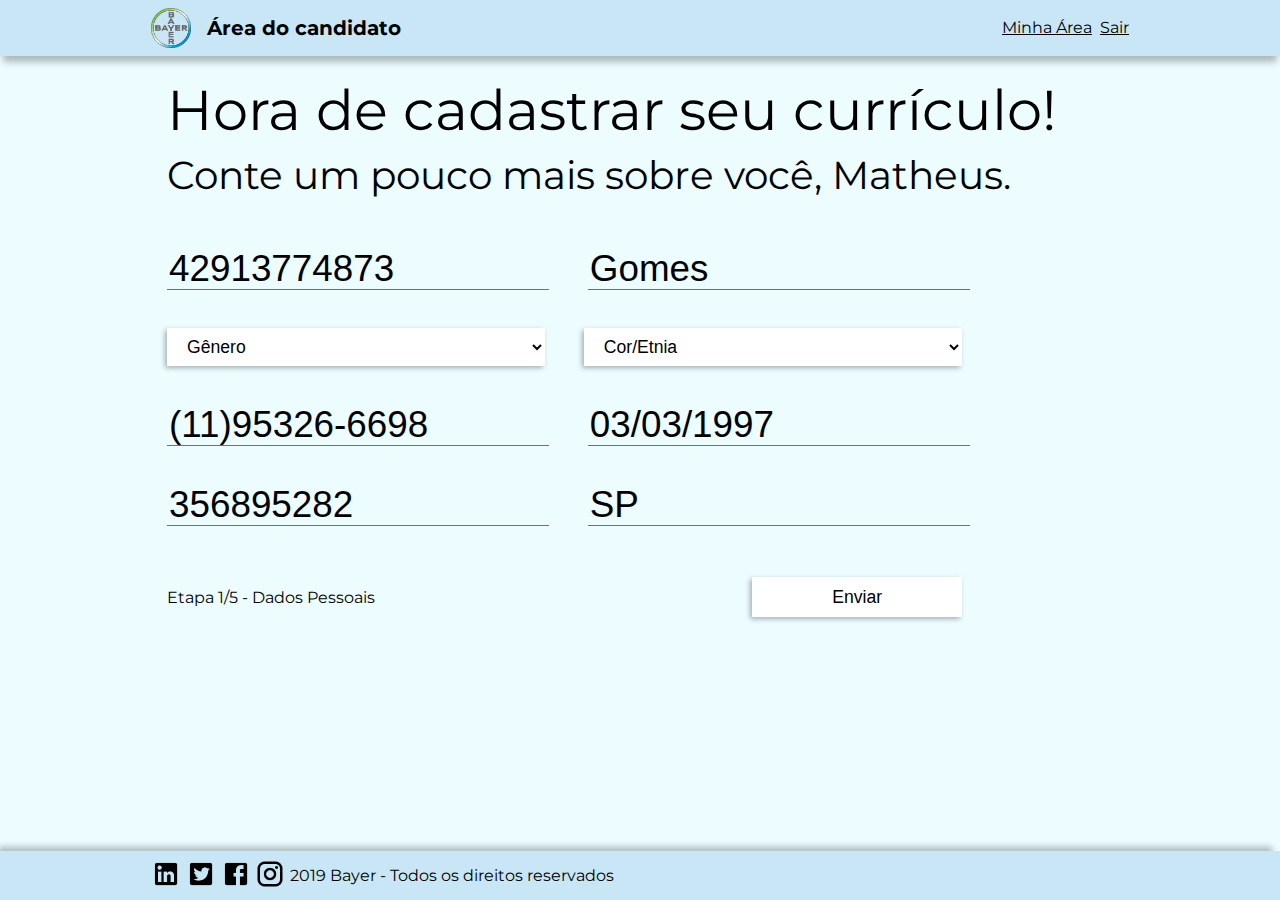
<file: areaCandidato/newResume/personal-Info.html>
<!DOCTYPE html>
<html lang="en">

<head>
    <meta charset="UTF-8">
    <meta name="viewport" content="width=device-width, initial-scale=1.0">
    <meta http-equiv="X-UA-Compatible" content="ie=edge">
    <title>Área do Candidato</title>
    <link rel="stylesheet" href="../../css/normalize.css">
    <link rel="stylesheet" href="../../css/style.css">
    <link rel="stylesheet" href="../../css/forms.css">
    <link rel="stylesheet" href="../../css/responsive.css">
    <link rel="stylesheet" href="../../css/responsive-forms.css">
    <link rel="stylesheet" href="../../css/responsive-curriculum.css">
    <link rel="stylesheet" href="https://cdnjs.cloudflare.com/ajax/libs/font-awesome/4.7.0/css/font-awesome.min.css">
    <link href="https://fonts.googleapis.com/css?family=Montserrat&display=swap" rel="stylesheet">
</head>

<body>
    <header>
        <div class="nav topnav">
            <a href="javascript:void(0);" class="icon" onclick="myFunction()">
                <i class="fa fa-bars 3x"></i>
            </a>
            <div class="title">
                <h4>Área do candidato</h4>
                <img src="../../img/bayer.png" alt="logo-bayer">

            </div>
            <div class="myLinks-desktop">
                <ul>
                    <li><a href="#">Minha Área</a></li>
                    <li><a href="../../index.html">Sair</a></li>
                </ul>
            </div>
        </div>
        <div class="myLinks active">
            <ul>
                <li><a href="#">Minha Área</a></li>
                <li><a href="../../index.html">Sair</a></li>
            </ul>
        </div>
    </header>
    <main>
        <div class="text">
            <div class="primary">
                <h1>Hora de cadastrar seu currículo!</h1>
            </div>
            <div class="secondary">
                <h2>Conte um pouco mais sobre você, Matheus.</h2>
            </div>
        </div>
        <form id="personal-data" action="" method="post">
            <input type="text" name="cpf" placeholder="CPF" value="42913774873" pattern="[0-9]{11}" required>
            <input type="text" name="sobrenome" placeholder="Sobrenome" value="Gomes" required>
            <select name="genero" required>
                <option value="" disabled selected>Gênero</option>
                <option value="Masculino">Masculino</option>
                <option value="Feminino">Feminino</option>
                <option value="Outros">Outros</option>
            </select>
            <select name="cor" required>
                <option value="" disabled selected>Cor/Etnia</option>
                <option value="Branca">Branca</option>
                <option value="Preta">Preta</option>
                <option value="Parda">Parda</option>
                <option value="Amarela">Amarela</option>
            </select>
            <input type="text" name="Celular" placeholder="Celular (XX)XXXXX-XXXX" required value="(11)95326-6698">
            <input type="text" name="dt_nascimento" placeholder="Data de Nascimento DD/MM/AAAA" required
                value="03/03/1997">
            <input type="text" name="rg" placeholder="RG" required value="356895282" pattern="[0-9]{9}">
            <input type="text" name="emissor" placeholder="Estado Emissor" required maxlength="2" value="SP">
            <div class="links">
                <ul>
                    <button type="submit" name="submit" form="personal-data">Enviar</button>
                    <li>Etapa 1/5 - Dados Pessoais</li>
                </ul>
            </div>
        </form>

    </main>
    <footer>
        <div class="nav footer">
            <ul>
                <li><a href="#linkedin"><img src="../../img/linkedin-icon.png" alt="linkedIn"></a></li>
                <li><a href="#twitter"><img src="../../img/twitter-icon.png" alt="twitter"></a></li>
                <li><a href="#facebook"><img src="../../img/facebook-icon.png" alt="facebook"></a></li>
                <li><a href="#instagram"><img src="../../img/instagram-icon.png" alt="instagram"></a></li>
            </ul>
            <p> 2019 Bayer - Todos os direitos reservados</p>
        </div>
    </footer>
    <script src="../../js/scripts.js"></script>
</body>

</html>
</file>
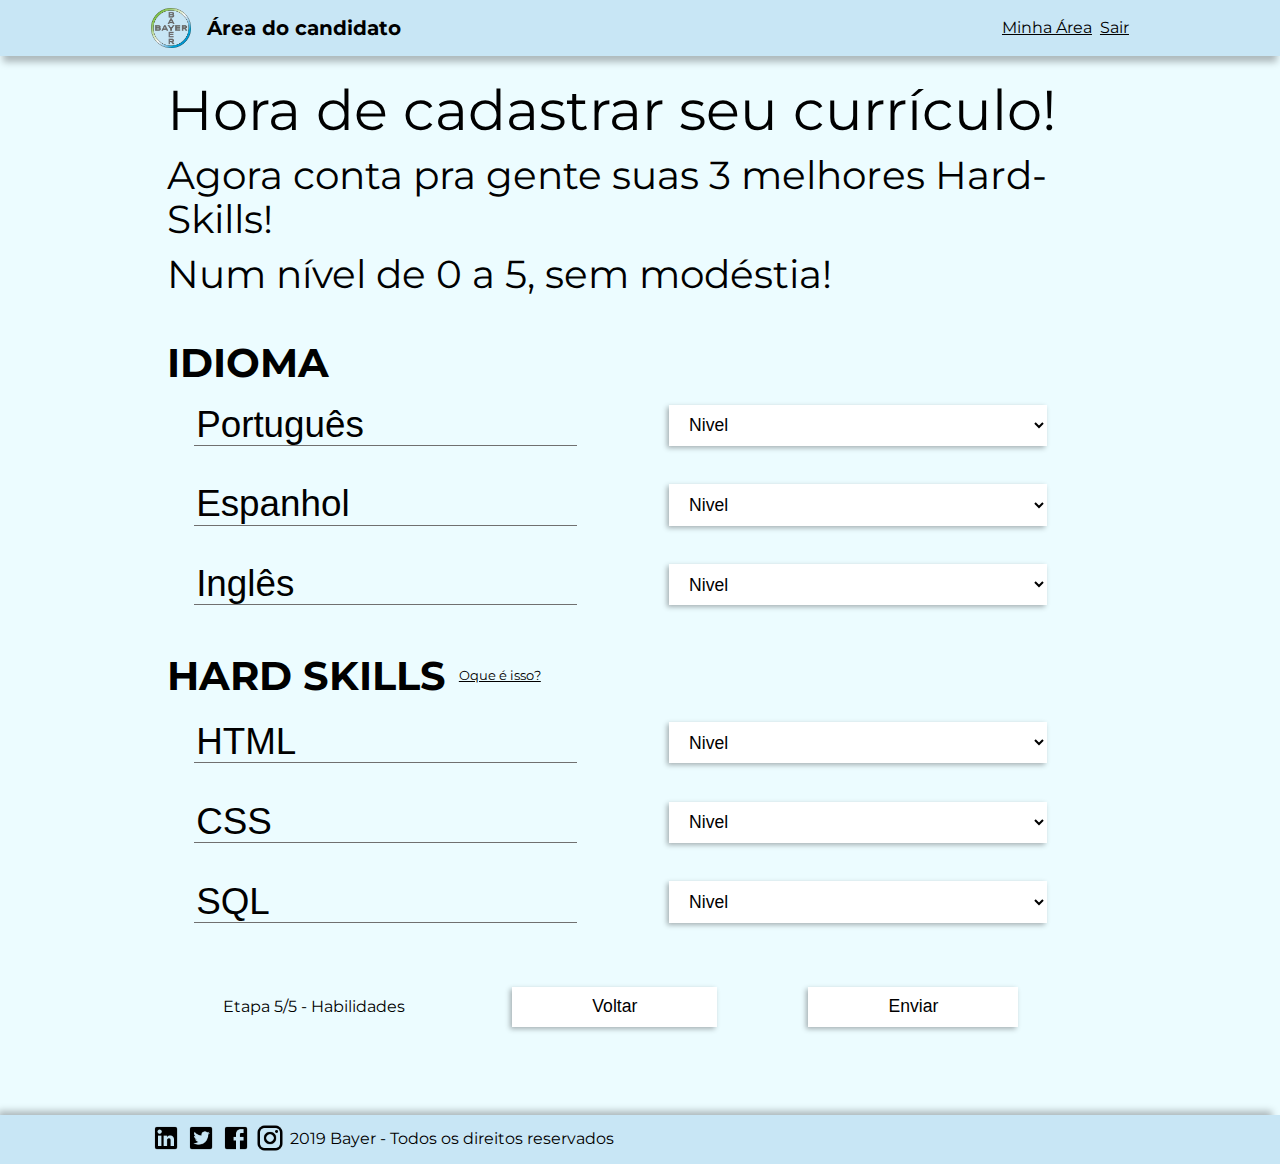
<file: areaCandidato/newResume/skills.html>
<!DOCTYPE html>
<html lang="en">

<head>
    <meta charset="UTF-8">
    <meta name="viewport" content="width=device-width, initial-scale=1.0">
    <meta http-equiv="X-UA-Compatible" content="ie=edge">
    <title>Área do Candidato</title>
    <link rel="stylesheet" href="../../css/normalize.css">
    <link rel="stylesheet" href="../../css/style.css">
    <link rel="stylesheet" href="../../css/forms.css">
    <link rel="stylesheet" href="../../css/responsive.css">
    <link rel="stylesheet" href="../../css/responsive-forms.css">
    <link rel="stylesheet" href="../../css/responsive-curriculum.css">
    <link rel="stylesheet" href="../../css/responsive-skills.css">
    <link rel="stylesheet" href="https://cdnjs.cloudflare.com/ajax/libs/font-awesome/4.7.0/css/font-awesome.min.css">
    <link href="https://fonts.googleapis.com/css?family=Montserrat&display=swap" rel="stylesheet">
</head>

<body>
    <header>
        <div class="nav topnav">
            <a href="javascript:void(0);" class="icon" onclick="myFunction()">
                <i class="fa fa-bars 3x"></i>
            </a>
            <div class="title">
                <h4>Área do candidato</h4>
                <img src="../../img/bayer.png" alt="logo-bayer">

            </div>
            <div class="myLinks-desktop">
                <ul>
                    <li><a href="#">Minha Área</a></li>
                    <li><a href="../../index.html">Sair</a></li>
                </ul>
            </div>
        </div>
        <div class="myLinks active">
            <ul>
                <li><a href="#">Minha Área</a></li>
                <li><a href="../../index.html">Sair</a></li>
            </ul>
        </div>
    </header>
    <main>
        <div class="text">
            <div class="primary">
                <h1>Hora de cadastrar seu currículo!</h1>
            </div>
            <div class="secondary">
                <h2>
                    <h2>Agora conta pra gente suas 3 melhores Hard-Skills!
                    </h2>
                    <h2>Num nível de 0 a 5, sem modéstia! </h2>
                </h2>
            </div>
        </div>
        <form id="personal-data" action="" method="post">
            <div class="idioma container">
                <label>Idioma</label>
                <div class="input">
                    <input type="text" name="idioma1" placeholder="Idioma" value="Português" required>
                    <select name="idioma-nivel" required>
                        <option value="" disabled selected>Nivel</option>
                        <option value="1">1</option>
                        <option value="2">2</option>
                        <option value="3">3</option>
                        <option value="4">4</option>
                        <option value="5">5</option>
                    </select>
                </div>
                <div class="input">
                    <input type="text" name="idioma2" placeholder="Idioma" value="Espanhol">
                    <select name="idioma-nivel">
                        <option value="" disabled selected>Nivel</option>
                        <option value="1">1</option>
                        <option value="2">2</option>
                        <option value="3">3</option>
                        <option value="4">4</option>
                        <option value="5">5</option>
                    </select>
                </div>
                <div class="input">
                    <input type="text" name="idioma3" placeholder="Idioma" value="Inglês">
                    <select name="idioma-nivel">
                        <option value="" disabled selected>Nivel</option>
                        <option value="1">1</option>
                        <option value="2">2</option>
                        <option value="3">3</option>
                        <option value="4">4</option>
                        <option value="5">5</option>
                    </select>
                </div>
            </div>
            <div class="skill container">
                <label for="Idioma">Hard Skills</label>
                <span class="form-tip"><a
                        href="https://exame.abril.com.br/carreira/qual-e-a-diferenca-entre-hard-skills-e-soft-skills/"
                        target="_blank">Oque
                        é isso?</a></span>
                <div class="input">
                    <input type="text" name="skill1" placeholder="Habilidade" value="HTML" required>
                    <select name="skill-nivel" required>
                        <option value="" disabled selected>Nivel</option>
                        <option value="1">1</option>
                        <option value="2">2</option>
                        <option value="3">3</option>
                        <option value="4">4</option>
                        <option value="5">5</option>
                    </select>
                </div>
                <div class="input">
                    <input type="text" name="skill2" placeholder="Habilidade" value="CSS">
                    <select name="idioma-nivel">
                        <option value="" disabled selected>Nivel</option>
                        <option value="1">1</option>
                        <option value="2">2</option>
                        <option value="3">3</option>
                        <option value="4">4</option>
                        <option value="5">5</option>
                    </select>
                </div>
                <div class="input">
                    <input type="text" name="skill3" placeholder="Habilidade" value="SQL">
                    <select name="idioma-nivel">
                        <option value="" disabled selected>Nivel</option>
                        <option value="1">1</option>
                        <option value="2">2</option>
                        <option value="3">3</option>
                        <option value="4">4</option>
                        <option value="5">5</option>
                    </select></div>
            </div>
            <div class="links">
                <ul>
                    <button name="back">Voltar</button>
                    <button type="submit" name="submit" form="personal-data" id="enviar">Enviar</button>
                    <li>Etapa 5/5 - Habilidades</li>
                </ul>
            </div>
        </form>

    </main>
    <footer>
        <div class="nav footer">
            <ul>
                <li><a href="#linkedin"><img src="../../img/linkedin-icon.png" alt="linkedIn"></a></li>
                <li><a href="#twitter"><img src="../../img/twitter-icon.png" alt="twitter"></a></li>
                <li><a href="#facebook"><img src="../../img/facebook-icon.png" alt="facebook"></a></li>
                <li><a href="#instagram"><img src="../../img/instagram-icon.png" alt="instagram"></a></li>
            </ul>
            <p> 2019 Bayer - Todos os direitos reservados</p>
        </div>
    </footer>
    <script src="../../js/scripts.js"></script>
</body>

</html>
</file>
<file: css/index.css>
.login li {
    margin: .8em .5em 0 0em;
    display: inline-block;
}
</file>
<file: css/style.css>
button,
.down-arrow {
    cursor: pointer;
}

body {
    font-family: 'Montserrat', sans-serif;
    background-color: #ECFCFF;
    display: flex;
    min-height: 100vh;
    flex-direction: column;
}

footer {
    margin-top: auto;
}

a {
    color: black;
}

main {
    margin: 1rem 1rem;
}

h1,
h2 {
    font-weight: normal;
    margin-bottom: .8rem
}

h2 {
    font-size: 110%;
}

.hello {
    font-size: 2em;
}

.primary {
    font-size: 2rem;
}

.myLinks-desktop {
    display: none;
}

.nav {
    box-sizing: border-box;
    display: flex;
    flex-wrap: wrap;
    align-items: center;
    justify-content: space-around;
    background-color: #C8E6F5;
    padding: .5rem .5em;
    box-shadow: 0px 9px 7px -3px rgba(0, 0, 0, 0.27);
}

.myLinks li {
    padding: .5rem;
    background-color: #C8E6F5;
    padding: 1rem 0rem 1rem 1rem;
    border-top: 1px solid;
}

.myLinks li:last-child {
    box-shadow: 0px 9px 7px -3px rgba(0, 0, 0, 0.27);
}

.active {
    display: none;
}

.fa {
    color: black;
}

.title {
    display: flex;
    align-items: center;
    justify-content: space-between;
    width: 90.6%;
    margin-right: .3em;
}

.title h4 {
    font-size: 1.25em;
}

.topnav img {
    max-width: 40px;
}

.nav ul {
    display: flex;
    list-style-type: none;
    padding: 0;
}

.footer {
    width: 100%;
    font-size: .6rem;
    box-shadow: -5px -7px 7px -3px rgba(0, 0, 0, 0.27);
}

.footer img {
    max-width: 30px;
    margin-right: .3rem;
}
</file>
<file: css/responsive.css>
@media only screen and (min-width: 900px) {


    main {
        line-height: 1.1;
        /* margin: 0 auto; */
    }

    footer {
        margin-top: auto;
    }

    main,
    .footer,
    .topnav {
        padding: .5rem 11.8%;
    }

    .footer {
        justify-content: flex-start;

    }

    .topnav li {
        margin-left: .5rem
    }

    .topnav {
        justify-content: space-between;
    }

    .icon {
        display: none;
    }

    h2 {
        font-size: 70%;
    }

    .title {
        width: auto;
        justify-content: left;
        margin-right: 0;
    }

    .title img {
        order: -1;
        margin-right: 1em;
    }

    .primary,
    .secondary,
    .hello {
        font-size: 3.5rem;
        margin-bottom: .5rem;
        margin-top: 0;
    }

    .login li {
        font-size: 1.4rem;
    }

    .footer {
        font-size: 1rem;
    }

    .myLinks-desktop {
        display: inline-block;
    }

    input {
        height: 2.4rem;
        font-size: 2.3rem;
        width: 60%;
    }

    .links {
        width: 60%;
    }

    .links,
    .links ul,
    .vaga-header,
    .vaga-req {
        display: flex;
    }

    .links ul {
        flex-direction: row;
        width: 100%;
        align-items: center;
        justify-content: space-between
    }

    .links li {
        margin: 1.5rem 1em 0 0;
    }

    .links button {
        order: 1
    }

    .text {
        margin-bottom: 2rem;
    }

}
</file>
<file: css/forms.css>
.form-tip {
    font-size: 80%;
}

form label {
    font-size: 160%;
    text-transform: uppercase;
    font-weight: bold;
}


input {
    background-color: transparent;
    border: none;
    border-bottom: 1px solid #707070;
    display: block;
    width: 100%;
    height: 2rem;
    font-size: 1.3rem;
}

button,
select,
textarea {
    background-color: #FFFFFF;
    border: none;
    padding: .5rem 1rem;
    box-shadow: -2px 2px 5px 0px rgba(0, 0, 0, 0.3);
    font-size: 1.1rem;
}

select,
textarea {
    box-sizing: border-box;
    width: 100%;
}

textarea {
    height: 15ch;
}

.links {
    display: flex;
    width: 100%;
}

.links ul {
    display: flex;
    flex-direction: column;
    width: 100%;
}

.links li,
.links button,
select,
input,
textarea,
.container {
    margin: .8rem 0;
}
</file>
<file: css/responsive-forms.css>
@media only screen and (min-width: 900px) {

    button {
        margin-top: .5rem;
        padding: .6rem 5rem;
    }

    form {
        margin: 2rem 0;
    }

    .botao {
        display: inline-block;
        position: absolute;
        right: 0;
        bottom: 0;
    }

    .botao button {
        margin-left: 0.5rem;
    }

    .botao button,
    .botao {
        font-size: 100%;
    }

}
</file>
<file: css/home.css>
.vaga-container {
    position: relative;
}

.vaga-header,
.vaga-container {
    border: 1px solid #fdfdfd;
    background: #fdfdfd;
    box-shadow: 0 0 10px #ccc;
}

.vaga-container,
.vaga-header li,
.vaga-req,
.vaga-req li,
.new {
    margin: .5rem;
}


.vaga-header li:last-child {
    position: absolute;
    right: 0;
    top: 0;
}

.hidden {
    margin: 0;
    height: 0px;
    overflow: hidden;
}

.vaga-header,
.vaga-container,
.botao button,
button {
    border-radius: 10px;
}

.botao,
.botao button {
    font-size: 90%;
}

.botao {
    display: flex;
    align-items: center;
    justify-content: space-around;
    flex-wrap: wrap;
}

.vaga-req,
.new {
    position: relative;
}

.new {
    height: auto;
    margin-top: 4rem;
}

.new span {
    font-weight: bold;
}


@media only screen and (min-width: 900px) {
    .botao {
        display: inline-block;
        position: absolute;
        right: 0;
        bottom: 0;
    }

    .botao button {
        margin-left: 0.5rem;
    }

    .botao button,
    .botao {
        font-size: 100%;
    }
}
</file>
<file: css/responsive-recruiter.css>
button {
    position: absolute;
    right: 0;
    bottom: 0;
}
</file>
<file: css/responsive-curriculum.css>
@media only screen and (min-width: 900px) {

    #personal-data {
        display: flex;
        flex-wrap: wrap;
        flex-direction: row;
        justify-content: flex-start;
        align-items: center;
    }

    .links ul {
        align-items: baseline;
    }

    #personal-data input,
    #personal-data select,
    .links,
    form span {
        width: 40%;
        margin: 1.2rem 2.4rem 1.2rem 0;
    }

    .links ul {
        justify-content: space-between;
    }

    textarea {
        width: calc(80% + 2.4rem);
    }

    .links:last-child:nth-child(odd),
    textarea+.links {
        width: calc(80% + 2.4rem);
    }

}
</file>
<file: css/responsive-skills.css>
@media only screen and (min-width: 900px) {

    .form-tip {
        margin-left: 1em;
    }

    #personal-data {
        flex-direction: column;
    }

    .container {
        display: flex;
        flex-wrap: wrap;
        width: 100%;
        align-items: center;
    }

    .input {
        display: flex;

    }

    .input:nth-child(n) {
        width: 100%;
        justify-content: space-around;
    }

    form label {
        font-size: 250%;
    }
</file>
